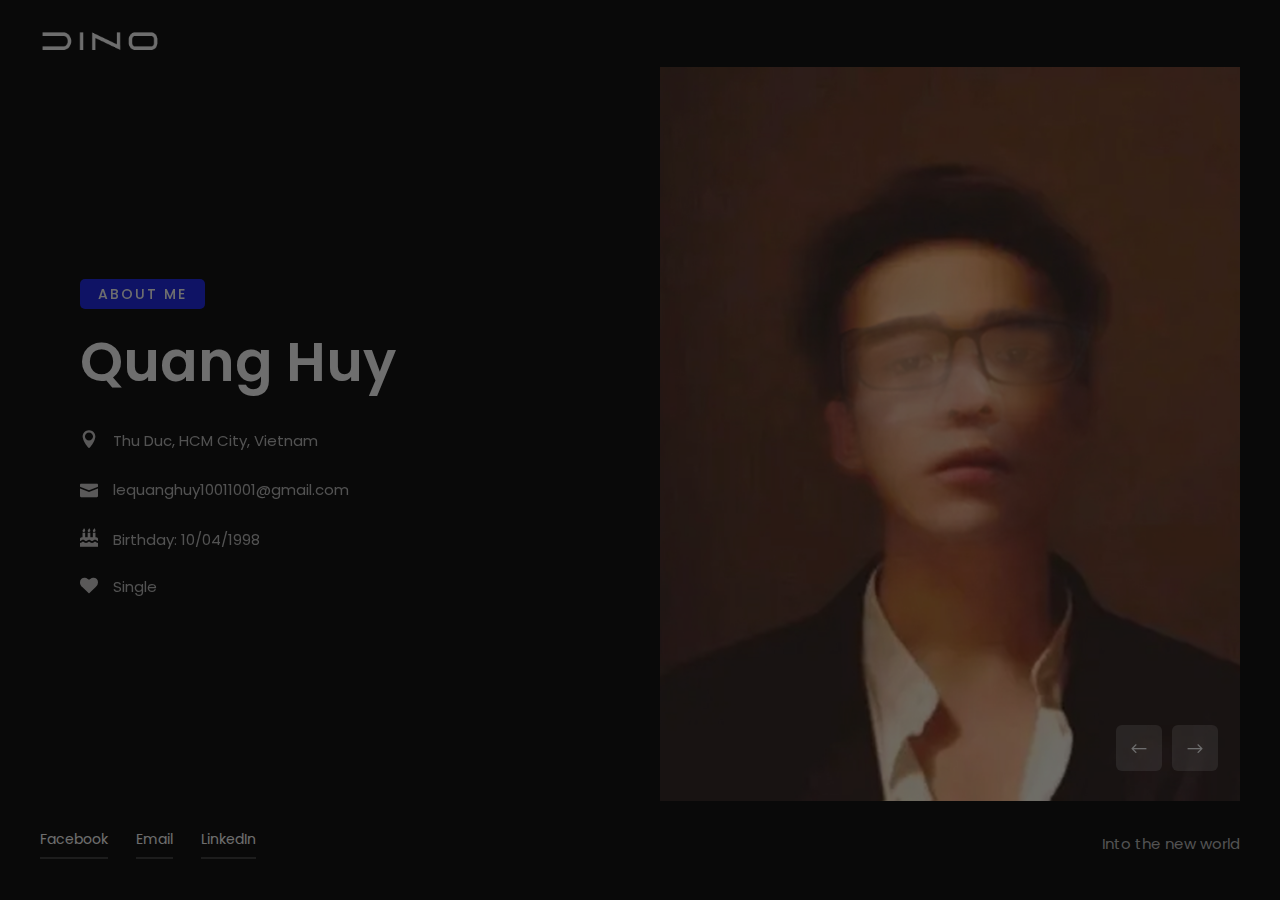
<file: index.html>
<!DOCTYPE html>
<html lang="zxx">

<head>
	<title>Lê Quang Huy</title>
	<meta charset="UTF-8">
	<meta name="description" content="Cassi Photo Studio HTML Template">
	<meta name="keywords" content="photo, html">
	<meta name="viewport" content="width=device-width, initial-scale=1.0">
	<!-- Stylesheets -->
	<link rel="stylesheet" href="css/bootstrap.min.css" />
	<link rel="stylesheet" href="css/font-awesome.min.css" />
	<link rel="stylesheet" href="css/elegant-icons.css" />
	<link rel="stylesheet" href="css/owl.carousel.min.css" />
	<link rel="icon" href="img/iconTitle.ico" sizes="192x192" />
	<!-- Main Stylesheets -->
	<link rel="stylesheet" href="css/style.css" />




</head>

<body>
	<!-- Page Preloder -->
	<div id="preloder">
		<div class="loader"></div>
	</div>

	<!-- Offcanvas Menu Section -->
	<div class="offcanvas-menu-wrapper">
		<div class="menu-header">
			<a href="./index.html" class="site-logo">
				<img width="120px" class="logoDino" src="img/dino.png" alt="">
			</a>

		</div>

		<div class="menu-footer">
			<div class="footer-social">
				<a href="#">Facebook</a>
				<a href="#">Twitter</a>
				<a href="#">Instagram</a>
			</div>
			<div class="copyright">
				<p>Into the new world</p>
			</div>
		</div>
	</div>

	<!-- Header section -->
	<header class="header-section">
		<a href="./index.html" class="site-logo">
			<img width="120" class="logoDino" src="img/dino.png" alt="">
		</a>

	</header>
	<!-- Header section end -->

	<!-- Hero section -->
	<section class="hero-section">
		<div class="hero-slider owl-carousel">
			<div class="hero-item">
				<div class="hero-text">
					<div class="ht-cata radius ">About me</div>
					<h2>Quang Huy</h2>
					<div style="text-align: left;">
						<div style="display: inline-flex;">
							<p><i class="icoInfo icon_pin"></i></p>

							<p style="font-size: 15px;text-align: left;padding-top: 2px;">Thu Duc, HCM City, Vietnam</p>
						</div>
						<br>
						<div style="display: inline-flex;">
							<p><i class="icoInfo icon_mail"></i></p>
							<p style="font-size: 15px;text-align: left;padding-top: 1%;">lequanghuy10011001@gmail.com</p>
						</div>
						<br>
						<div style="display: inline-flex;">
							<p><i class="icoInfo fa fa-birthday-cake"></i></p>
							<p style="font-size: 15px;text-align: left;padding-top: 2%;">Birthday: 10/04/1998</p>
						</div>
						<br>
						<!-- <div style="display: inline-flex;">
							<p><i class="icoInfo icon_phone"></i></p>
							<p style="font-size: 15px;text-align: left;padding-top: 2px;">0987221725</p>
						</div>
						<br> -->
						<div style="display: inline-flex;">
							<p><i class="icoInfo fa fa-heart"></i></p>
							<p style="font-size: 15px;text-align: left;padding-top: 3%;">Single</p>
						</div>
					</div>


					
					<!-- <div class="block2" style="flex-direction: column;">
							<div style="flex-direction: row;">
								<i class="icoInfo icon_pin" style="align-items: flex-start;"></i>
								<h6 style="font-size: 20px;" style="align-items: flex-start;"> Thu Duc, HCM City, Vietnam</h6> 
							</div>
							<p class="icoLeft">
								
								<br> 
								<i class="icoInfo icon_mail"></i> 
								lequanghuy10011001@gmail.com 
								<br> 
								<i class="icoInfo fa fa-birthday-cake"></i> 
								Birthday: 10/04/1998 
								<br> 
								<i class="icoInfo icon_phone"></i> 
								0987 221 725 
								<br> 
								<i class="icoInfo fa fa-heart"></i> Single</p>
						</div>						 -->
					
				</div>
				<div class="hi-bg set-bg radiusIMG a1" data-setbg="img/a1.jpg"></div>
			</div>

			<div class="hero-item">
				<div class="hero-text">
					<div class="ht-cata radius">My jobs</div>
					<h2>Programmer</h2>
					<div class="block2">
						<p>The programmer's job is to write lines of computer code. Create interesting and smart
							applications. It will serve the convenience of human lives.</p>
					</div>
				
				</div>
				<div class="hi-bg set-bg radiusIMG a3" data-setbg="img/a3.jpg"></div>
			</div>
			<div class="hero-item">
				<div class="hero-text">
					<div class="ht-cata radius">Hobby</div>
					<h2>Technology</h2>
					<div class="block2">
						<p>I'm a simple man. I like technology, science, and art. My favorite style is army style cause
							they are strong and cool. I love my country and I hoped my country grows and prosperous.</p>
					</div>
					
				</div>
				<div class="hi-bg set-bg radiusIMG a4" data-setbg="img/a4.jpg"></div>
			</div>
		</div>
	</section>
	<!-- Hero section end -->

	<!-- Footer section -->
	<footer class="footer-section">
		<div class="footer-social">
			<a href="https://www.facebook.com/Robotics.2030" target="_blank">Facebook</a>
			<a href="mailto: lequanghuy10011001@gmail.com" target="_blank">Email</a>
			<a href="noInfo.html">LinkedIn</a>
		</div>
		<div class="copyright">
			<p>Into the new world</p>
		</div>
	</footer>
	<!-- Footer section end -->

	<!--====== Javascripts & Jquery ======-->
	<script src="js/vendor/jquery-3.2.1.min.js"></script>
	<script src="js/bootstrap.min.js"></script>
	<script src="js/owl.carousel.min.js"></script>
	<script src="js/masonry.pkgd.min.js"></script>
	<script src="js/main.js"></script>

</body>

</html>
</file>
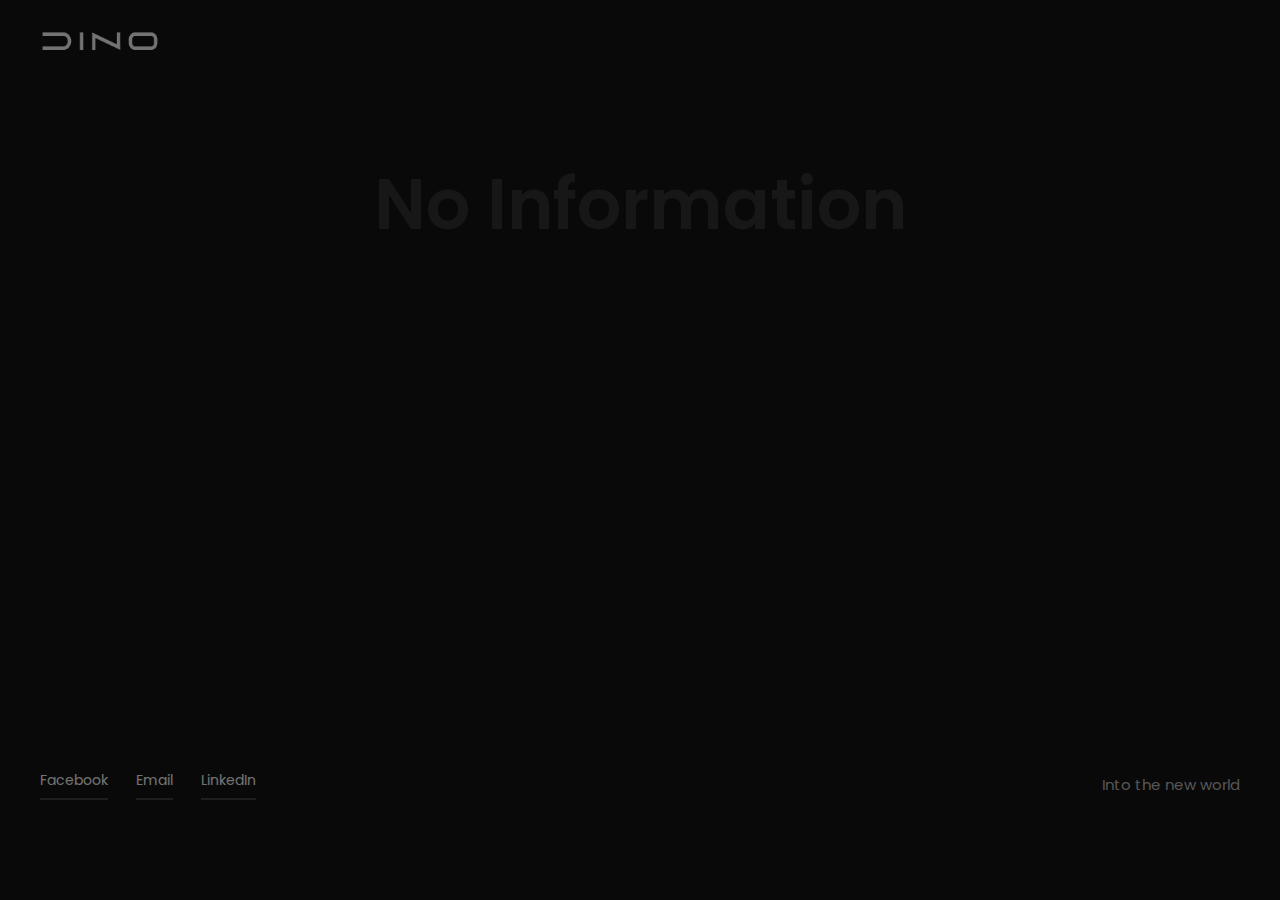
<file: noInfo.html>
<!DOCTYPE html>
<html lang="zxx">
<head>
	<title>Lê Quang Huy | Blank</title>
	<meta charset="UTF-8">
	<meta name="description" content="Cassi Photo Studio HTML Template">
	<meta name="keywords" content="photo, html">
	<meta name="viewport" content="width=device-width, initial-scale=1.0">
	<!-- Stylesheets -->
	<link rel="stylesheet" href="css/bootstrap.min.css"/>
	<link rel="stylesheet" href="css/font-awesome.min.css"/>
	<link rel="stylesheet" href="css/elegant-icons.css"/>
	<link rel="stylesheet" href="css/fresco.css"/>
	<link rel="icon" href="img/iconTitle.ico" sizes="192x192" />


	<!-- Main Stylesheets -->
	<link rel="stylesheet" href="css/style.css"/>

</head>
<body>
	<!-- Page Preloder -->
	<div id="preloder">
		<div class="loader"></div>
	</div>

	<!-- Offcanvas Menu Section -->
	<div class="offcanvas-menu-wrapper">
		<div class="menu-header">
			<a href="./index.html" class="site-logo">
				<img width="120px" class="logoDino" src="img/dino.png" alt="">
			</a>
			<div class="menu-switch" id="menu-canvas-close">
				<i class="icon_close"></i>
			</div>
		</div>
		<ul class="main-menu">
			<li><a href="index.html">Home</a></li>
			<li><a href="gallery.html" class="active">Gallery</a></li>
			<li><a href="blog.html">Blog</a></li>
			<li><a href="about.html">About</a></li>
			<li><a href="contact.html">Contact</a></li>
		</ul>
		<div class="menu-footer">
			<div class="footer-social">
				<a href="https://www.facebook.com/Robotics.1001" target="_blank">Facebook</a>
				<a href="https://www.youtube.com/channel/UCXoX4LNDT14qVeAJ69aXxzQ" target="_blank">YouTube</a>
				<a href="#" target="_blank">LinkedIn</a>
			</div>
			<div class="copyright">
				<p>Into the new world</p>
			</div>
		</div>
	</div>
	<!-- Offcanvas Menu Section end -->
	
	<!-- Header section -->
	<header class="header-section">
		<a href="./index.html" class="site-logo">
			<img width="120px" class="logoDino" src="img/dino.png" alt="">
		</a>
		
		
	</header>
	<!-- Header section end -->

	<!-- Gallery section -->
	<div style="height: 75%;">
		<br><br><br><br>
		<h1 class="noinfo" style="text-align: center;">No Information</h1>
	</div>
	<!-- Gallery section end -->

	<!-- Footer section -->
	<footer class="footer-section">
		<div class="footer-social">
			<a href="https://www.facebook.com/Robotics.2030" target="_blank">Facebook</a>
			<a href="mailto: lequanghuy10011001@gmail.com" target="_blank">Email</a>
			<a href="noInfo.html">LinkedIn</a>
		</div>
		<div class="copyright">
			<p>Into the new world</p>
		</div>
	</footer>
	<!-- Footer section end -->

	<!--====== Javascripts & Jquery ======-->
	<script src="js/vendor/jquery-3.2.1.min.js"></script>
	<script src="js/bootstrap.min.js"></script>
	<script src="js/owl.carousel.min.js"></script>
	<script src="js/masonry.pkgd.min.js"></script>
	<script src="js/fresco.min.js"></script>
	<script src="js/main.js"></script>

	</body>
</html>
</file>
<file: css/elegant-icons.css>
@font-face {
	font-family: 'ElegantIcons';
	src:url('../icon-fonts/ElegantIcons.eot');
	src:url('../icon-fonts/ElegantIcons.eot?#iefix') format('embedded-opentype'),
		url('../icon-fonts/ElegantIcons.woff') format('woff'),
		url('../icon-fonts/ElegantIcons.ttf') format('truetype'),
		url('../icon-fonts/ElegantIcons.svg#ElegantIcons') format('svg');
	font-weight: normal;
	font-style: normal;
}

/* Use the following CSS code if you want to use data attributes for inserting your icons */
[data-icon]:before {
	font-family: 'ElegantIcons';
	content: attr(data-icon);
	speak: none;
	font-weight: normal;
	font-variant: normal;
	text-transform: none;
	line-height: 1;
	-webkit-font-smoothing: antialiased;
	-moz-osx-font-smoothing: grayscale;
}

/* Use the following CSS code if you want to have a class per icon */
/*
Instead of a list of all class selectors,
you can use the generic selector below, but it's slower:
[class*="your-class-prefix"] {
*/
.arrow_up, .arrow_down, .arrow_left, .arrow_right, .arrow_left-up, .arrow_right-up, .arrow_right-down, .arrow_left-down, .arrow-up-down, .arrow_up-down_alt, .arrow_left-right_alt, .arrow_left-right, .arrow_expand_alt2, .arrow_expand_alt, .arrow_condense, .arrow_expand, .arrow_move, .arrow_carrot-up, .arrow_carrot-down, .arrow_carrot-left, .arrow_carrot-right, .arrow_carrot-2up, .arrow_carrot-2down, .arrow_carrot-2left, .arrow_carrot-2right, .arrow_carrot-up_alt2, .arrow_carrot-down_alt2, .arrow_carrot-left_alt2, .arrow_carrot-right_alt2, .arrow_carrot-2up_alt2, .arrow_carrot-2down_alt2, .arrow_carrot-2left_alt2, .arrow_carrot-2right_alt2, .arrow_triangle-up, .arrow_triangle-down, .arrow_triangle-left, .arrow_triangle-right, .arrow_triangle-up_alt2, .arrow_triangle-down_alt2, .arrow_triangle-left_alt2, .arrow_triangle-right_alt2, .arrow_back, .icon_minus-06, .icon_plus, .icon_close, .icon_check, .icon_minus_alt2, .icon_plus_alt2, .icon_close_alt2, .icon_check_alt2, .icon_zoom-out_alt, .icon_zoom-in_alt, .icon_search, .icon_box-empty, .icon_box-selected, .icon_minus-box, .icon_plus-box, .icon_box-checked, .icon_circle-empty, .icon_circle-slelected, .icon_stop_alt2, .icon_stop, .icon_pause_alt2, .icon_pause, .icon_menu, .icon_menu-square_alt2, .icon_menu-circle_alt2, .icon_ul, .icon_ol, .icon_adjust-horiz, .icon_adjust-vert, .icon_document_alt, .icon_documents_alt, .icon_pencil, .icon_pencil-edit_alt, .icon_pencil-edit, .icon_folder-alt, .icon_folder-open_alt, .icon_folder-add_alt, .icon_info_alt, .icon_error-oct_alt, .icon_error-circle_alt, .icon_error-triangle_alt, .icon_question_alt2, .icon_question, .icon_comment_alt, .icon_chat_alt, .icon_vol-mute_alt, .icon_volume-low_alt, .icon_volume-high_alt, .icon_quotations, .icon_quotations_alt2, .icon_clock_alt, .icon_lock_alt, .icon_lock-open_alt, .icon_key_alt, .icon_cloud_alt, .icon_cloud-upload_alt, .icon_cloud-download_alt, .icon_image, .icon_images, .icon_lightbulb_alt, .icon_gift_alt, .icon_house_alt, .icon_genius, .icon_mobile, .icon_tablet, .icon_laptop, .icon_desktop, .icon_camera_alt, .icon_mail_alt, .icon_cone_alt, .icon_ribbon_alt, .icon_bag_alt, .icon_creditcard, .icon_cart_alt, .icon_paperclip, .icon_tag_alt, .icon_tags_alt, .icon_trash_alt, .icon_cursor_alt, .icon_mic_alt, .icon_compass_alt, .icon_pin_alt, .icon_pushpin_alt, .icon_map_alt, .icon_drawer_alt, .icon_toolbox_alt, .icon_book_alt, .icon_calendar, .icon_film, .icon_table, .icon_contacts_alt, .icon_headphones, .icon_lifesaver, .icon_piechart, .icon_refresh, .icon_link_alt, .icon_link, .icon_loading, .icon_blocked, .icon_archive_alt, .icon_heart_alt, .icon_star_alt, .icon_star-half_alt, .icon_star, .icon_star-half, .icon_tools, .icon_tool, .icon_cog, .icon_cogs, .arrow_up_alt, .arrow_down_alt, .arrow_left_alt, .arrow_right_alt, .arrow_left-up_alt, .arrow_right-up_alt, .arrow_right-down_alt, .arrow_left-down_alt, .arrow_condense_alt, .arrow_expand_alt3, .arrow_carrot_up_alt, .arrow_carrot-down_alt, .arrow_carrot-left_alt, .arrow_carrot-right_alt, .arrow_carrot-2up_alt, .arrow_carrot-2dwnn_alt, .arrow_carrot-2left_alt, .arrow_carrot-2right_alt, .arrow_triangle-up_alt, .arrow_triangle-down_alt, .arrow_triangle-left_alt, .arrow_triangle-right_alt, .icon_minus_alt, .icon_plus_alt, .icon_close_alt, .icon_check_alt, .icon_zoom-out, .icon_zoom-in, .icon_stop_alt, .icon_menu-square_alt, .icon_menu-circle_alt, .icon_document, .icon_documents, .icon_pencil_alt, .icon_folder, .icon_folder-open, .icon_folder-add, .icon_folder_upload, .icon_folder_download, .icon_info, .icon_error-circle, .icon_error-oct, .icon_error-triangle, .icon_question_alt, .icon_comment, .icon_chat, .icon_vol-mute, .icon_volume-low, .icon_volume-high, .icon_quotations_alt, .icon_clock, .icon_lock, .icon_lock-open, .icon_key, .icon_cloud, .icon_cloud-upload, .icon_cloud-download, .icon_lightbulb, .icon_gift, .icon_house, .icon_camera, .icon_mail, .icon_cone, .icon_ribbon, .icon_bag, .icon_cart, .icon_tag, .icon_tags, .icon_trash, .icon_cursor, .icon_mic, .icon_compass, .icon_pin, .icon_pushpin, .icon_map, .icon_drawer, .icon_toolbox, .icon_book, .icon_contacts, .icon_archive, .icon_heart, .icon_profile, .icon_group, .icon_grid-2x2, .icon_grid-3x3, .icon_music, .icon_pause_alt, .icon_phone, .icon_upload, .icon_download, .social_facebook, .social_twitter, .social_pinterest, .social_googleplus, .social_tumblr, .social_tumbleupon, .social_wordpress, .social_instagram, .social_dribbble, .social_vimeo, .social_linkedin, .social_rss, .social_deviantart, .social_share, .social_myspace, .social_skype, .social_youtube, .social_picassa, .social_googledrive, .social_flickr, .social_blogger, .social_spotify, .social_delicious, .social_facebook_circle, .social_twitter_circle, .social_pinterest_circle, .social_googleplus_circle, .social_tumblr_circle, .social_stumbleupon_circle, .social_wordpress_circle, .social_instagram_circle, .social_dribbble_circle, .social_vimeo_circle, .social_linkedin_circle, .social_rss_circle, .social_deviantart_circle, .social_share_circle, .social_myspace_circle, .social_skype_circle, .social_youtube_circle, .social_picassa_circle, .social_googledrive_alt2, .social_flickr_circle, .social_blogger_circle, .social_spotify_circle, .social_delicious_circle, .social_facebook_square, .social_twitter_square, .social_pinterest_square, .social_googleplus_square, .social_tumblr_square, .social_stumbleupon_square, .social_wordpress_square, .social_instagram_square, .social_dribbble_square, .social_vimeo_square, .social_linkedin_square, .social_rss_square, .social_deviantart_square, .social_share_square, .social_myspace_square, .social_skype_square, .social_youtube_square, .social_picassa_square, .social_googledrive_square, .social_flickr_square, .social_blogger_square, .social_spotify_square, .social_delicious_square, .icon_printer, .icon_calulator, .icon_building, .icon_floppy, .icon_drive, .icon_search-2, .icon_id, .icon_id-2, .icon_puzzle, .icon_like, .icon_dislike, .icon_mug, .icon_currency, .icon_wallet, .icon_pens, .icon_easel, .icon_flowchart, .icon_datareport, .icon_briefcase, .icon_shield, .icon_percent, .icon_globe, .icon_globe-2, .icon_target, .icon_hourglass, .icon_balance, .icon_rook, .icon_printer-alt, .icon_calculator_alt, .icon_building_alt, .icon_floppy_alt, .icon_drive_alt, .icon_search_alt, .icon_id_alt, .icon_id-2_alt, .icon_puzzle_alt, .icon_like_alt, .icon_dislike_alt, .icon_mug_alt, .icon_currency_alt, .icon_wallet_alt, .icon_pens_alt, .icon_easel_alt, .icon_flowchart_alt, .icon_datareport_alt, .icon_briefcase_alt, .icon_shield_alt, .icon_percent_alt, .icon_globe_alt, .icon_clipboard {
	font-family: 'ElegantIcons';
	speak: none;
	font-style: normal;
	font-weight: normal;
	font-variant: normal;
	text-transform: none;
	line-height: 1;
	-webkit-font-smoothing: antialiased;
}
.arrow_up:before {
	content: "\21";
}
.arrow_down:before {
	content: "\22";
}
.arrow_left:before {
	content: "\23";
}
.arrow_right:before {
	content: "\24";
}
.arrow_left-up:before {
	content: "\25";
}
.arrow_right-up:before {
	content: "\26";
}
.arrow_right-down:before {
	content: "\27";
}
.arrow_left-down:before {
	content: "\28";
}
.arrow-up-down:before {
	content: "\29";
}
.arrow_up-down_alt:before {
	content: "\2a";
}
.arrow_left-right_alt:before {
	content: "\2b";
}
.arrow_left-right:before {
	content: "\2c";
}
.arrow_expand_alt2:before {
	content: "\2d";
}
.arrow_expand_alt:before {
	content: "\2e";
}
.arrow_condense:before {
	content: "\2f";
}
.arrow_expand:before {
	content: "\30";
}
.arrow_move:before {
	content: "\31";
}
.arrow_carrot-up:before {
	content: "\32";
}
.arrow_carrot-down:before {
	content: "\33";
}
.arrow_carrot-left:before {
	content: "\34";
}
.arrow_carrot-right:before {
	content: "\35";
}
.arrow_carrot-2up:before {
	content: "\36";
}
.arrow_carrot-2down:before {
	content: "\37";
}
.arrow_carrot-2left:before {
	content: "\38";
}
.arrow_carrot-2right:before {
	content: "\39";
}
.arrow_carrot-up_alt2:before {
	content: "\3a";
}
.arrow_carrot-down_alt2:before {
	content: "\3b";
}
.arrow_carrot-left_alt2:before {
	content: "\3c";
}
.arrow_carrot-right_alt2:before {
	content: "\3d";
}
.arrow_carrot-2up_alt2:before {
	content: "\3e";
}
.arrow_carrot-2down_alt2:before {
	content: "\3f";
}
.arrow_carrot-2left_alt2:before {
	content: "\40";
}
.arrow_carrot-2right_alt2:before {
	content: "\41";
}
.arrow_triangle-up:before {
	content: "\42";
}
.arrow_triangle-down:before {
	content: "\43";
}
.arrow_triangle-left:before {
	content: "\44";
}
.arrow_triangle-right:before {
	content: "\45";
}
.arrow_triangle-up_alt2:before {
	content: "\46";
}
.arrow_triangle-down_alt2:before {
	content: "\47";
}
.arrow_triangle-left_alt2:before {
	content: "\48";
}
.arrow_triangle-right_alt2:before {
	content: "\49";
}
.arrow_back:before {
	content: "\4a";
}
.icon_minus-06:before {
	content: "\4b";
}
.icon_plus:before {
	content: "\4c";
}
.icon_close:before {
	content: "\4d";
}
.icon_check:before {
	content: "\4e";
}
.icon_minus_alt2:before {
	content: "\4f";
}
.icon_plus_alt2:before {
	content: "\50";
}
.icon_close_alt2:before {
	content: "\51";
}
.icon_check_alt2:before {
	content: "\52";
}
.icon_zoom-out_alt:before {
	content: "\53";
}
.icon_zoom-in_alt:before {
	content: "\54";
}
.icon_search:before {
	content: "\55";
}
.icon_box-empty:before {
	content: "\56";
}
.icon_box-selected:before {
	content: "\57";
}
.icon_minus-box:before {
	content: "\58";
}
.icon_plus-box:before {
	content: "\59";
}
.icon_box-checked:before {
	content: "\5a";
}
.icon_circle-empty:before {
	content: "\5b";
}
.icon_circle-slelected:before {
	content: "\5c";
}
.icon_stop_alt2:before {
	content: "\5d";
}
.icon_stop:before {
	content: "\5e";
}
.icon_pause_alt2:before {
	content: "\5f";
}
.icon_pause:before {
	content: "\60";
}
.icon_menu:before {
	content: "\61";
}
.icon_menu-square_alt2:before {
	content: "\62";
}
.icon_menu-circle_alt2:before {
	content: "\63";
}
.icon_ul:before {
	content: "\64";
}
.icon_ol:before {
	content: "\65";
}
.icon_adjust-horiz:before {
	content: "\66";
}
.icon_adjust-vert:before {
	content: "\67";
}
.icon_document_alt:before {
	content: "\68";
}
.icon_documents_alt:before {
	content: "\69";
}
.icon_pencil:before {
	content: "\6a";
}
.icon_pencil-edit_alt:before {
	content: "\6b";
}
.icon_pencil-edit:before {
	content: "\6c";
}
.icon_folder-alt:before {
	content: "\6d";
}
.icon_folder-open_alt:before {
	content: "\6e";
}
.icon_folder-add_alt:before {
	content: "\6f";
}
.icon_info_alt:before {
	content: "\70";
}
.icon_error-oct_alt:before {
	content: "\71";
}
.icon_error-circle_alt:before {
	content: "\72";
}
.icon_error-triangle_alt:before {
	content: "\73";
}
.icon_question_alt2:before {
	content: "\74";
}
.icon_question:before {
	content: "\75";
}
.icon_comment_alt:before {
	content: "\76";
}
.icon_chat_alt:before {
	content: "\77";
}
.icon_vol-mute_alt:before {
	content: "\78";
}
.icon_volume-low_alt:before {
	content: "\79";
}
.icon_volume-high_alt:before {
	content: "\7a";
}
.icon_quotations:before {
	content: "\7b";
}
.icon_quotations_alt2:before {
	content: "\7c";
}
.icon_clock_alt:before {
	content: "\7d";
}
.icon_lock_alt:before {
	content: "\7e";
}
.icon_lock-open_alt:before {
	content: "\e000";
}
.icon_key_alt:before {
	content: "\e001";
}
.icon_cloud_alt:before {
	content: "\e002";
}
.icon_cloud-upload_alt:before {
	content: "\e003";
}
.icon_cloud-download_alt:before {
	content: "\e004";
}
.icon_image:before {
	content: "\e005";
}
.icon_images:before {
	content: "\e006";
}
.icon_lightbulb_alt:before {
	content: "\e007";
}
.icon_gift_alt:before {
	content: "\e008";
}
.icon_house_alt:before {
	content: "\e009";
}
.icon_genius:before {
	content: "\e00a";
}
.icon_mobile:before {
	content: "\e00b";
}
.icon_tablet:before {
	content: "\e00c";
}
.icon_laptop:before {
	content: "\e00d";
}
.icon_desktop:before {
	content: "\e00e";
}
.icon_camera_alt:before {
	content: "\e00f";
}
.icon_mail_alt:before {
	content: "\e010";
}
.icon_cone_alt:before {
	content: "\e011";
}
.icon_ribbon_alt:before {
	content: "\e012";
}
.icon_bag_alt:before {
	content: "\e013";
}
.icon_creditcard:before {
	content: "\e014";
}
.icon_cart_alt:before {
	content: "\e015";
}
.icon_paperclip:before {
	content: "\e016";
}
.icon_tag_alt:before {
	content: "\e017";
}
.icon_tags_alt:before {
	content: "\e018";
}
.icon_trash_alt:before {
	content: "\e019";
}
.icon_cursor_alt:before {
	content: "\e01a";
}
.icon_mic_alt:before {
	content: "\e01b";
}
.icon_compass_alt:before {
	content: "\e01c";
}
.icon_pin_alt:before {
	content: "\e01d";
}
.icon_pushpin_alt:before {
	content: "\e01e";
}
.icon_map_alt:before {
	content: "\e01f";
}
.icon_drawer_alt:before {
	content: "\e020";
}
.icon_toolbox_alt:before {
	content: "\e021";
}
.icon_book_alt:before {
	content: "\e022";
}
.icon_calendar:before {
	content: "\e023";
}
.icon_film:before {
	content: "\e024";
}
.icon_table:before {
	content: "\e025";
}
.icon_contacts_alt:before {
	content: "\e026";
}
.icon_headphones:before {
	content: "\e027";
}
.icon_lifesaver:before {
	content: "\e028";
}
.icon_piechart:before {
	content: "\e029";
}
.icon_refresh:before {
	content: "\e02a";
}
.icon_link_alt:before {
	content: "\e02b";
}
.icon_link:before {
	content: "\e02c";
}
.icon_loading:before {
	content: "\e02d";
}
.icon_blocked:before {
	content: "\e02e";
}
.icon_archive_alt:before {
	content: "\e02f";
}
.icon_heart_alt:before {
	content: "\e030";
}
.icon_star_alt:before {
	content: "\e031";
}
.icon_star-half_alt:before {
	content: "\e032";
}
.icon_star:before {
	content: "\e033";
}
.icon_star-half:before {
	content: "\e034";
}
.icon_tools:before {
	content: "\e035";
}
.icon_tool:before {
	content: "\e036";
}
.icon_cog:before {
	content: "\e037";
}
.icon_cogs:before {
	content: "\e038";
}
.arrow_up_alt:before {
	content: "\e039";
}
.arrow_down_alt:before {
	content: "\e03a";
}
.arrow_left_alt:before {
	content: "\e03b";
}
.arrow_right_alt:before {
	content: "\e03c";
}
.arrow_left-up_alt:before {
	content: "\e03d";
}
.arrow_right-up_alt:before {
	content: "\e03e";
}
.arrow_right-down_alt:before {
	content: "\e03f";
}
.arrow_left-down_alt:before {
	content: "\e040";
}
.arrow_condense_alt:before {
	content: "\e041";
}
.arrow_expand_alt3:before {
	content: "\e042";
}
.arrow_carrot_up_alt:before {
	content: "\e043";
}
.arrow_carrot-down_alt:before {
	content: "\e044";
}
.arrow_carrot-left_alt:before {
	content: "\e045";
}
.arrow_carrot-right_alt:before {
	content: "\e046";
}
.arrow_carrot-2up_alt:before {
	content: "\e047";
}
.arrow_carrot-2dwnn_alt:before {
	content: "\e048";
}
.arrow_carrot-2left_alt:before {
	content: "\e049";
}
.arrow_carrot-2right_alt:before {
	content: "\e04a";
}
.arrow_triangle-up_alt:before {
	content: "\e04b";
}
.arrow_triangle-down_alt:before {
	content: "\e04c";
}
.arrow_triangle-left_alt:before {
	content: "\e04d";
}
.arrow_triangle-right_alt:before {
	content: "\e04e";
}
.icon_minus_alt:before {
	content: "\e04f";
}
.icon_plus_alt:before {
	content: "\e050";
}
.icon_close_alt:before {
	content: "\e051";
}
.icon_check_alt:before {
	content: "\e052";
}
.icon_zoom-out:before {
	content: "\e053";
}
.icon_zoom-in:before {
	content: "\e054";
}
.icon_stop_alt:before {
	content: "\e055";
}
.icon_menu-square_alt:before {
	content: "\e056";
}
.icon_menu-circle_alt:before {
	content: "\e057";
}
.icon_document:before {
	content: "\e058";
}
.icon_documents:before {
	content: "\e059";
}
.icon_pencil_alt:before {
	content: "\e05a";
}
.icon_folder:before {
	content: "\e05b";
}
.icon_folder-open:before {
	content: "\e05c";
}
.icon_folder-add:before {
	content: "\e05d";
}
.icon_folder_upload:before {
	content: "\e05e";
}
.icon_folder_download:before {
	content: "\e05f";
}
.icon_info:before {
	content: "\e060";
}
.icon_error-circle:before {
	content: "\e061";
}
.icon_error-oct:before {
	content: "\e062";
}
.icon_error-triangle:before {
	content: "\e063";
}
.icon_question_alt:before {
	content: "\e064";
}
.icon_comment:before {
	content: "\e065";
}
.icon_chat:before {
	content: "\e066";
}
.icon_vol-mute:before {
	content: "\e067";
}
.icon_volume-low:before {
	content: "\e068";
}
.icon_volume-high:before {
	content: "\e069";
}
.icon_quotations_alt:before {
	content: "\e06a";
}
.icon_clock:before {
	content: "\e06b";
}
.icon_lock:before {
	content: "\e06c";
}
.icon_lock-open:before {
	content: "\e06d";
}
.icon_key:before {
	content: "\e06e";
}
.icon_cloud:before {
	content: "\e06f";
}
.icon_cloud-upload:before {
	content: "\e070";
}
.icon_cloud-download:before {
	content: "\e071";
}
.icon_lightbulb:before {
	content: "\e072";
}
.icon_gift:before {
	content: "\e073";
}
.icon_house:before {
	content: "\e074";
}
.icon_camera:before {
	content: "\e075";
}
.icon_mail:before {
	content: "\e076";
}
.icon_cone:before {
	content: "\e077";
}
.icon_ribbon:before {
	content: "\e078";
}
.icon_bag:before {
	content: "\e079";
}
.icon_cart:before {
	content: "\e07a";
}
.icon_tag:before {
	content: "\e07b";
}
.icon_tags:before {
	content: "\e07c";
}
.icon_trash:before {
	content: "\e07d";
}
.icon_cursor:before {
	content: "\e07e";
}
.icon_mic:before {
	content: "\e07f";
}
.icon_compass:before {
	content: "\e080";
}
.icon_pin:before {
	content: "\e081";
}
.icon_pushpin:before {
	content: "\e082";
}
.icon_map:before {
	content: "\e083";
}
.icon_drawer:before {
	content: "\e084";
}
.icon_toolbox:before {
	content: "\e085";
}
.icon_book:before {
	content: "\e086";
}
.icon_contacts:before {
	content: "\e087";
}
.icon_archive:before {
	content: "\e088";
}
.icon_heart:before {
	content: "\e089";
}
.icon_profile:before {
	content: "\e08a";
}
.icon_group:before {
	content: "\e08b";
}
.icon_grid-2x2:before {
	content: "\e08c";
}
.icon_grid-3x3:before {
	content: "\e08d";
}
.icon_music:before {
	content: "\e08e";
}
.icon_pause_alt:before {
	content: "\e08f";
}
.icon_phone:before {
	content: "\e090";
}
.icon_upload:before {
	content: "\e091";
}
.icon_download:before {
	content: "\e092";
}
.social_facebook:before {
	content: "\e093";
}
.social_twitter:before {
	content: "\e094";
}
.social_pinterest:before {
	content: "\e095";
}
.social_googleplus:before {
	content: "\e096";
}
.social_tumblr:before {
	content: "\e097";
}
.social_tumbleupon:before {
	content: "\e098";
}
.social_wordpress:before {
	content: "\e099";
}
.social_instagram:before {
	content: "\e09a";
}
.social_dribbble:before {
	content: "\e09b";
}
.social_vimeo:before {
	content: "\e09c";
}
.social_linkedin:before {
	content: "\e09d";
}
.social_rss:before {
	content: "\e09e";
}
.social_deviantart:before {
	content: "\e09f";
}
.social_share:before {
	content: "\e0a0";
}
.social_myspace:before {
	content: "\e0a1";
}
.social_skype:before {
	content: "\e0a2";
}
.social_youtube:before {
	content: "\e0a3";
}
.social_picassa:before {
	content: "\e0a4";
}
.social_googledrive:before {
	content: "\e0a5";
}
.social_flickr:before {
	content: "\e0a6";
}
.social_blogger:before {
	content: "\e0a7";
}
.social_spotify:before {
	content: "\e0a8";
}
.social_delicious:before {
	content: "\e0a9";
}
.social_facebook_circle:before {
	content: "\e0aa";
}
.social_twitter_circle:before {
	content: "\e0ab";
}
.social_pinterest_circle:before {
	content: "\e0ac";
}
.social_googleplus_circle:before {
	content: "\e0ad";
}
.social_tumblr_circle:before {
	content: "\e0ae";
}
.social_stumbleupon_circle:before {
	content: "\e0af";
}
.social_wordpress_circle:before {
	content: "\e0b0";
}
.social_instagram_circle:before {
	content: "\e0b1";
}
.social_dribbble_circle:before {
	content: "\e0b2";
}
.social_vimeo_circle:before {
	content: "\e0b3";
}
.social_linkedin_circle:before {
	content: "\e0b4";
}
.social_rss_circle:before {
	content: "\e0b5";
}
.social_deviantart_circle:before {
	content: "\e0b6";
}
.social_share_circle:before {
	content: "\e0b7";
}
.social_myspace_circle:before {
	content: "\e0b8";
}
.social_skype_circle:before {
	content: "\e0b9";
}
.social_youtube_circle:before {
	content: "\e0ba";
}
.social_picassa_circle:before {
	content: "\e0bb";
}
.social_googledrive_alt2:before {
	content: "\e0bc";
}
.social_flickr_circle:before {
	content: "\e0bd";
}
.social_blogger_circle:before {
	content: "\e0be";
}
.social_spotify_circle:before {
	content: "\e0bf";
}
.social_delicious_circle:before {
	content: "\e0c0";
}
.social_facebook_square:before {
	content: "\e0c1";
}
.social_twitter_square:before {
	content: "\e0c2";
}
.social_pinterest_square:before {
	content: "\e0c3";
}
.social_googleplus_square:before {
	content: "\e0c4";
}
.social_tumblr_square:before {
	content: "\e0c5";
}
.social_stumbleupon_square:before {
	content: "\e0c6";
}
.social_wordpress_square:before {
	content: "\e0c7";
}
.social_instagram_square:before {
	content: "\e0c8";
}
.social_dribbble_square:before {
	content: "\e0c9";
}
.social_vimeo_square:before {
	content: "\e0ca";
}
.social_linkedin_square:before {
	content: "\e0cb";
}
.social_rss_square:before {
	content: "\e0cc";
}
.social_deviantart_square:before {
	content: "\e0cd";
}
.social_share_square:before {
	content: "\e0ce";
}
.social_myspace_square:before {
	content: "\e0cf";
}
.social_skype_square:before {
	content: "\e0d0";
}
.social_youtube_square:before {
	content: "\e0d1";
}
.social_picassa_square:before {
	content: "\e0d2";
}
.social_googledrive_square:before {
	content: "\e0d3";
}
.social_flickr_square:before {
	content: "\e0d4";
}
.social_blogger_square:before {
	content: "\e0d5";
}
.social_spotify_square:before {
	content: "\e0d6";
}
.social_delicious_square:before {
	content: "\e0d7";
}
.icon_printer:before {
	content: "\e103";
}
.icon_calulator:before {
	content: "\e0ee";
}
.icon_building:before {
	content: "\e0ef";
}
.icon_floppy:before {
	content: "\e0e8";
}
.icon_drive:before {
	content: "\e0ea";
}
.icon_search-2:before {
	content: "\e101";
}
.icon_id:before {
	content: "\e107";
}
.icon_id-2:before {
	content: "\e108";
}
.icon_puzzle:before {
	content: "\e102";
}
.icon_like:before {
	content: "\e106";
}
.icon_dislike:before {
	content: "\e0eb";
}
.icon_mug:before {
	content: "\e105";
}
.icon_currency:before {
	content: "\e0ed";
}
.icon_wallet:before {
	content: "\e100";
}
.icon_pens:before {
	content: "\e104";
}
.icon_easel:before {
	content: "\e0e9";
}
.icon_flowchart:before {
	content: "\e109";
}
.icon_datareport:before {
	content: "\e0ec";
}
.icon_briefcase:before {
	content: "\e0fe";
}
.icon_shield:before {
	content: "\e0f6";
}
.icon_percent:before {
	content: "\e0fb";
}
.icon_globe:before {
	content: "\e0e2";
}
.icon_globe-2:before {
	content: "\e0e3";
}
.icon_target:before {
	content: "\e0f5";
}
.icon_hourglass:before {
	content: "\e0e1";
}
.icon_balance:before {
	content: "\e0ff";
}
.icon_rook:before {
	content: "\e0f8";
}
.icon_printer-alt:before {
	content: "\e0fa";
}
.icon_calculator_alt:before {
	content: "\e0e7";
}
.icon_building_alt:before {
	content: "\e0fd";
}
.icon_floppy_alt:before {
	content: "\e0e4";
}
.icon_drive_alt:before {
	content: "\e0e5";
}
.icon_search_alt:before {
	content: "\e0f7";
}
.icon_id_alt:before {
	content: "\e0e0";
}
.icon_id-2_alt:before {
	content: "\e0fc";
}
.icon_puzzle_alt:before {
	content: "\e0f9";
}
.icon_like_alt:before {
	content: "\e0dd";
}
.icon_dislike_alt:before {
	content: "\e0f1";
}
.icon_mug_alt:before {
	content: "\e0dc";
}
.icon_currency_alt:before {
	content: "\e0f3";
}
.icon_wallet_alt:before {
	content: "\e0d8";
}
.icon_pens_alt:before {
	content: "\e0db";
}
.icon_easel_alt:before {
	content: "\e0f0";
}
.icon_flowchart_alt:before {
	content: "\e0df";
}
.icon_datareport_alt:before {
	content: "\e0f2";
}
.icon_briefcase_alt:before {
	content: "\e0f4";
}
.icon_shield_alt:before {
	content: "\e0d9";
}
.icon_percent_alt:before {
	content: "\e0da";
}
.icon_globe_alt:before {
	content: "\e0de";
}
.icon_clipboard:before {
	content: "\e0e6";
}


	.glyph {
		float: left;
		text-align: center;
		padding: .75em;
		margin: .4em 1.5em .75em 0;
		width: 6em;
text-shadow: none;
	}
        .glyph_big {
        font-size: 128px;
        color: #59c5dc;
        float: left;
        margin-right: 20px;
        }

        .glyph div { padding-bottom: 10px;}

	.glyph input {
		font-family: consolas, monospace;
		font-size: 12px;
		width: 100%;
		text-align: center;
		border: 0;
		box-shadow: 0 0 0 1px #ccc;
		padding: .2em;
                -moz-border-radius: 5px;
                -webkit-border-radius: 5px;
	}
	.centered {
		margin-left: auto;
		margin-right: auto;
	}
	.glyph .fs1 {
		font-size: 2em;
	}
</file>
<file: css/style.css>
/* =================================
------------------------------------
  Cassi | Photo Studio HTML Template
  Version: 1.0
 ------------------------------------
 ====================================*/

/*----------------------------------------*/

/* Template default CSS
/*----------------------------------------*/

@import url("https://fonts.googleapis.com/css?family=Poppins:300,300i,400,400i,500,500i,600,600i,700,700i&display=swap");
@import url("https://fonts.googleapis.com/css?family=Roboto:400,400i,700&display=swap");
html, body {
	height: 100%;
	font-family: "Poppins", sans-serif;
	-webkit-font-smoothing: antialiased;
	background: #151515;
}
h1, h2, h3, h4, h5, h6 {
	margin: 0;
	color: #333333;
	font-weight: 600;
}
h1 {
	font-size: 70px;
}
h2 {
	font-size: 36px;
}
h3 {
	font-size: 30px;
}
h4 {
	font-size: 24px;
}
h5 {
	font-size: 18px;
}
h6 {
	font-size: 16px;
}
p {
	font-size: 15px;
	color: #bfbfbf;
	line-height: 1.8;
}
img {
	max-width: 100%;
}
input:focus, select:focus, button:focus, textarea:focus {
	outline: none;
}
a:hover, a:focus {
	text-decoration: none;
	outline: none;
}
ul, ol {
	padding: 0;
	margin: 0;
}
@media (min-width: 1200px) {	
	.container {
		max-width: 1200px;
	}	
}
/*---------------------
   Helper CSS
 -----------------------*/

.section-title {
	text-align: center;
	margin-bottom: 55px;
}
.section-title img {
	margin-bottom: 15px;
}
.section-title h2 {
	font-weight: 400;
	font-size: 38px;
	text-transform: uppercase;
}
.section-title p {
	padding-top: 15px;
	margin-bottom: 0;
}
.set-bg {
	background-repeat: no-repeat;
	background-size: cover;
	background-position: top center;
}
.spad {
	padding-top: 110px;
	padding-bottom: 105px;
}
.text-white h1, .text-white h2, .text-white h3, .text-white h4, .text-white h5, .text-white h6, .text-white p, .text-white span, .text-white li, .text-white a {
	color: #fff;
}
/*---------------------
  Commom elements
-----------------------*/

.site-btn {
	display: inline-block;
	font-size: 16px;
	padding: 17px 25px;
	min-width: 170px;
	color: #fff;
	background: #242deb;
	line-height: 1;
	letter-spacing: 1px;
	text-transform: uppercase;
	text-align: center;
	font-weight: 500;
	border: none;
	border-radius: 2px;
}
.site-btn i {
	font-size: 24px;
	position: relative;
	top: 5px;
	margin-left: 4px;
}
.site-btn:hover {
	color: #fff;
}
/* Preloder */

#preloder {
	position: fixed;
	width: 100%;
	height: 100%;
	top: 0;
	left: 0;
	z-index: 999999;
	background: #000;
}
.loader {
	width: 40px;
	height: 40px;
	position: absolute;
	top: 50%;
	left: 50%;
	margin-top: -13px;
	margin-left: -13px;
	border-radius: 60px;
	animation: loader 0.8s linear infinite;
	-webkit-animation: loader 0.8s linear infinite;
}
@keyframes loader {
	0% {
		-webkit-transform: rotate(0deg);
		transform: rotate(0deg);
		border: 4px solid #f44336;
		border-left-color: transparent;
	}
	50% {
		-webkit-transform: rotate(180deg);
		transform: rotate(180deg);
		border: 4px solid #673ab7;
		border-left-color: transparent;
	}
	100% {
		-webkit-transform: rotate(360deg);
		transform: rotate(360deg);
		border: 4px solid #f44336;
		border-left-color: transparent;
	}
}
@-webkit-keyframes loader {
	0% {
		-webkit-transform: rotate(0deg);
		border: 4px solid #f44336;
		border-left-color: transparent;
	}
	50% {
		-webkit-transform: rotate(180deg);
		border: 4px solid #673ab7;
		border-left-color: transparent;
	}
	100% {
		-webkit-transform: rotate(360deg);
		border: 4px solid #f44336;
		border-left-color: transparent;
	}
}
.offcanvas-menu-wrapper {
	display: none;
	position: fixed;
	width: 100%;
	height: 100%;
	left: 0;
	top: 0;
	background: #151515;
	z-index: 9999;
	align-items: center;
	justify-content: center;
}
.offcanvas-menu-wrapper .menu-switch {
	position: relative;
	top: 50px;
	opacity: 0;
	filter: alpha(opacity=0);
}
.menu-header {
	position: absolute;
	width: 100%;
	top: 0;
	left: 0;
	padding: 24px 35px 14px 40px;
}
.main-menu {
	list-style: none;
	display: inline-block;
	text-align: center;
}
.main-menu li {
	display: block;
	margin-bottom: 15px;
	position: relative;
	top: 50px;
	opacity: 0;
	filter: alpha(opacity=0);
}
.main-menu li:nth-child(5) {
	-webkit-transition: all 0.5s ease 0s;
	-moz-transition: all 0.5s ease 0s;
	-o-transition: all 0.5s ease 0s;
	transition: all 0.5s ease 0s;
}
.main-menu li:nth-child(4) {
	-webkit-transition: all 0.5s ease 0.2s;
	-moz-transition: all 0.5s ease 0.2s;
	-o-transition: all 0.5s ease 0.2s;
	transition: all 0.5s ease 0.2s;
}
.main-menu li:nth-child(3) {
	-webkit-transition: all 0.5s ease 0.4s;
	-moz-transition: all 0.5s ease 0.4s;
	-o-transition: all 0.5s ease 0.4s;
	transition: all 0.5s ease 0.4s;
}
.main-menu li:nth-child(2) {
	-webkit-transition: all 0.5s ease 0.6s;
	-moz-transition: all 0.5s ease 0.6s;
	-o-transition: all 0.5s ease 0.6s;
	transition: all 0.5s ease 0.6s;
}
.main-menu li:nth-child(1) {
	-webkit-transition: all 0.5s ease 0.8s;
	-moz-transition: all 0.5s ease 0.8s;
	-o-transition: all 0.5s ease 0.8s;
	transition: all 0.5s ease 0.8s;
}
.main-menu li:last-child {
	margin-bottom: 0;
}
.main-menu li a {
	font-size: 48px;
	font-weight: 400;
	color: #fff;
	font-family: "Roboto", sans-serif;
	transition: all 0.3s;
}
@media (max-width: 576px) {
	.main-menu li a {
		font-size: 30px;
	}
}
.main-menu li a:hover, .main-menu li a.active {
	color: #242deb;
}
.menu-footer {
	padding: 26px 40px 22px;
	position: absolute;
	width: 100%;
	left: 0;
	bottom: 0;
}
@media only screen and (min-width: 576px) and (max-width: 767px), (max-width: 576px) {
	.menu-footer {
		display: none;
	}
}
.active .menu-switch {
	top: 0;
	opacity: 1;
	filter: alpha(opacity=100);
	-webkit-transition: all 0.5s ease 0.2s;
	-moz-transition: all 0.5s ease 0.2s;
	-o-transition: all 0.5s ease 0.2s;
	transition: all 0.5s ease 0.2s;
}
.active .main-menu li {
	top: 0;
	opacity: 1;
	filter: alpha(opacity=100);
}
.active .main-menu li:nth-child(1) {
	-webkit-transition: all 0.5s ease 0s;
	-moz-transition: all 0.5s ease 0s;
	-o-transition: all 0.5s ease 0s;
	transition: all 0.5s ease 0s;
}
.active .main-menu li:nth-child(2) {
	-webkit-transition: all 0.5s ease 0.2s;
	-moz-transition: all 0.5s ease 0.2s;
	-o-transition: all 0.5s ease 0.2s;
	transition: all 0.5s ease 0.2s;
}
.active .main-menu li:nth-child(3) {
	-webkit-transition: all 0.5s ease 0.4s;
	-moz-transition: all 0.5s ease 0.4s;
	-o-transition: all 0.5s ease 0.4s;
	transition: all 0.5s ease 0.4s;
}
.active .main-menu li:nth-child(4) {
	-webkit-transition: all 0.5s ease 0.6s;
	-moz-transition: all 0.5s ease 0.6s;
	-o-transition: all 0.5s ease 0.6s;
	transition: all 0.5s ease 0.6s;
}
.active .main-menu li:nth-child(5) {
	-webkit-transition: all 0.5s ease 0.8s;
	-moz-transition: all 0.5s ease 0.8s;
	-o-transition: all 0.5s ease 0.8s;
	transition: all 0.5s ease 0.8s;
}
/*---------------------
   Header section
 -----------------------*/

.header-section {
	padding: 24px 35px 14px 40px;
	overflow: hidden;
}
.site-logo {
	display: inline-block;
	padding-top: 5px;
}
.menu-switch {
	float: right;
	cursor: pointer;
}
.menu-switch i {
	color: #fff;
	font-size: 37px;
	line-height: 37px;
}
/*---------------------
   Hero section
 -----------------------*/

@media only screen and (min-width: 768px) and (max-width: 991px) {
	.hero-section {
		padding: 0 40px;
	}
}
.hero-slider .owl-nav {
	position: absolute;
	right: 30px;
	bottom: 30px;
}
@media only screen and (min-width: 576px) and (max-width: 767px), (max-width: 576px) {
	.hero-slider .owl-nav {
		right: calc(50% - 51px);
		bottom: 50px;
	}
}
.hero-slider .owl-nav button.owl-prev, .hero-slider .owl-nav button.owl-next {
	display: inline-block;
	width: 46px;
	height: 46px;
	/* border: 1px solid gray; */
	color: #fff;
	font-size: 20px;
	padding-top: 6px !important;
	border-radius: 6px;
	-webkit-transition: all 0.4s;
	-moz-transition: all 0.4s;
	-o-transition: all 0.4s;
	transition: all 0.4s;
	background: rgb(255,255,255,0.2);
}
.hero-slider .owl-nav button.owl-prev:hover, .hero-slider .owl-nav button.owl-next:hover {
	background: #242deb;
	border-color: #242deb;
}
.hero-slider .owl-nav button.owl-prev {
	margin-right: 10px;
}
.hero-item {
	position: relative;
	display: flex;
	align-items: center;
}
.hero-text {
	position: relative;
	padding-left: 80px;
	max-width: 595px;
	z-index: 5;
}
@media only screen and (min-width: 576px) and (max-width: 767px), (max-width: 576px) {
	.hero-text {
		padding: 100px 20px 150px;
		text-align: center;
		margin: 0 auto;
	}
}
.hero-text .ht-cata {
	display: inline-block;
	padding: 5px 18px 4px;
	margin-bottom: 20px;
	font-weight: 500;
	font-size: 14px;
	text-transform: uppercase;
	letter-spacing: 2px;
	color: #fff;
	background: #242deb;
	position: relative;
	opacity: 0;
	filter: alpha(opacity=0);
	top: 50px;
}
.hero-text h2 {
	font-size: 80px;
	color: #fff;
	margin-bottom: 30px;
	position: relative;
	opacity: 0;
	filter: alpha(opacity=0);
	top: 50px;
}
@media only screen and (min-width: 576px) and (max-width: 767px) {
	.hero-text h2 {
		font-size: 60px;
	}
}
@media (max-width: 576px) {
	.hero-text h2 {
		font-size: 40px;
	}
}
.hero-text p {
	font-size: 18px;
	position: relative;
	opacity: 0;
	filter: alpha(opacity=0);
	/* top: 50px; */
}
.hero-text .ht-btn {
	color: #fff;
	font-size: 16px;
	font-weight: 500;
	text-transform: uppercase;
	letter-spacing: 1px;
	position: relative;
	opacity: 0;
	filter: alpha(opacity=0);
	top: 50px;
}
.hero-text .ht-btn i {
	font-size: 24px;
	position: relative;
	top: 5px;
	color: #242deb;
	margin-left: 5px;
}
.hi-bg {
	position: absolute;
	height: 100%;
	width: calc(100% - 700px);
	top: 0;
	right: 0;
}
@media only screen and (min-width: 768px) and (max-width: 991px), only screen and (min-width: 576px) and (max-width: 767px), (max-width: 576px) {
	.hi-bg {
		width: 100%;
		right: auto;
		left: 0;
	}
	.hi-bg:after {
		position: absolute;
		content: "";
		width: 100%;
		height: 100%;
		left: 0;
		top: 0;
		background: #000;
		opacity: 0.4;
		/* borderrrrrrrrrrrrrrrr */
		filter: alpha(opacity=80);
	}
}
.owl-item.active .hero-text h2, .owl-item.active .hero-text p, .owl-item.active .hero-text .ht-cata, .owl-item.active .hero-text .ht-btn {
	top: 0;
	opacity: 1;
	filter: alpha(opacity=100);
}
.owl-item.active .hero-text .ht-cata {
	-webkit-transition: all 0.5s ease 0.4s;
	-moz-transition: all 0.5s ease 0.4s;
	-o-transition: all 0.5s ease 0.4s;
	transition: all 0.5s ease 0.4s;
}
.owl-item.active .hero-text h2 {
	-webkit-transition: all 0.5s ease 0.6s;
	-moz-transition: all 0.5s ease 0.6s;
	-o-transition: all 0.5s ease 0.6s;
	transition: all 0.5s ease 0.6s;
}
.owl-item.active .hero-text p {
	-webkit-transition: all 0.5s ease 0.8s;
	-moz-transition: all 0.5s ease 0.8s;
	-o-transition: all 0.5s ease 0.8s;
	transition: all 0.5s ease 0.8s;
}
.owl-item.active .hero-text .ht-btn {
	-webkit-transition: all 0.5s ease 1s;
	-moz-transition: all 0.5s ease 1s;
	-o-transition: all 0.5s ease 1s;
	transition: all 0.5s ease 1s;
}
/*---------------------
   Footer section
 -----------------------*/

.footer-section {
	padding: 26px 40px 22px;
	overflow: hidden;
}
@media only screen and (min-width: 576px) and (max-width: 767px), (max-width: 576px) {
	.footer-section {
		text-align: center;
	}
}
.footer-social {
	display: inline-block;
}
.footer-social a {
	display: inline-block;
	font-size: 14px;
	color: #fff;
	margin-right: 24px;
	padding-bottom: 7px;
	position: relative;
	-webkit-transition: all 0.4s;
	-moz-transition: all 0.4s;
	-o-transition: all 0.4s;
	transition: all 0.4s;
	border-bottom: 2px solid rgba(255, 255, 255, 0.2);
}
.footer-social a:last-child {
	margin-right: 0;
}
.footer-social a:after {
	position: absolute;
	content: "";
	width: 0;
	height: 2px;
	left: 0;
	bottom: -2px;
	background: #242deb;
	-webkit-transition: all 0.4s;
	-moz-transition: all 0.4s;
	-o-transition: all 0.4s;
	transition: all 0.4s;
}
.footer-social a:hover:after {
	width: 100%;
}
.copyright {
	float: right;
	color: #969696;
	padding-top: 3px;
}
.copyright a {
	color: #969696;
}
.copyright a:hover {
	text-decoration: underline;
}
.copyright i {
	color: #c11;
}
@media only screen and (min-width: 576px) and (max-width: 767px), (max-width: 576px) {
	.copyright {
		float: none;
		padding-top: 15px;
	}
}
/*------------------
   About page
 ------------------*/

.page-top-section {
	padding: 0 40px;
}
.page-top-warp {
	height: 500px;
	display: flex;
	align-items: center;
	justify-content: center;
}
.page-top-warp h2 {
	font-size: 80px;
	font-weight: 600;
	color: #fff;
	margin-bottom: 15px;
}
@media only screen and (min-width: 768px) and (max-width: 991px), only screen and (min-width: 576px) and (max-width: 767px) {
	.page-top-warp h2 {
		font-size: 60px;
	}
}
@media (max-width: 576px) {
	.page-top-warp h2 {
		font-size: 40px;
	}
}
.page-top-warp p {
	font-size: 18px;
	padding-right: 50px;
}
@media only screen and (min-width: 576px) and (max-width: 767px), (max-width: 576px) {
	.page-top-warp p {
		padding-right: 0;
	}
}
.about-section {
	padding-top: 82px;
}
.about-item {
	margin-bottom: 55px;
}
.about-item .ai-text {
	padding-left: 70px;
}
@media only screen and (min-width: 768px) and (max-width: 991px), only screen and (min-width: 576px) and (max-width: 767px), (max-width: 576px) {
	.about-item .ai-text {
		padding-left: 0;
	}
}
.about-item h2 {
	color: #fff;
	margin-bottom: 40px;
}
.about-item h4 {
	color: #fff;
	font-weight: 400;
	margin-bottom: 20px;
	line-height: 1.4;
}
.about-item p {
	font-size: 16px;
}
.team-item {
	position: relative;
	overflow: hidden;
}
.team-item img {
	min-width: 100%;
}
.team-item:hover .team-meta {
	height: 100%;
	background: rgba(19, 29, 220, 0.7);
}
.team-item:hover .team-meta h5, .team-item:hover .team-meta p {
	color: #fff;
}
.team-item:hover .tm-social {
	position: relative;
	visibility: visible;
	padding-top: 30px;
	opacity: 1;
	filter: alpha(opacity=100);
}
.team-meta {
	position: absolute;
	left: 0;
	bottom: 0;
	width: 100%;
	height: 70px;
	padding: 27px 0 26px;
	text-align: center;
	display: flex;
	align-items: center;
	justify-content: center;
	background: rgba(255, 255, 255, 0.9);
	transition: all 0.4s;
}
.team-meta h5 {
	font-weight: 600;
	margin-bottom: 5px;
}
.team-meta p {
	font-size: 12px;
	margin-bottom: 0;
}
.team-meta .tm-social {
	padding-top: 0;
	visibility: hidden;
	position: absolute;
	width: 100%;
	left: 0;
	opacity: 0;
	filter: alpha(opacity=0);
	-webkit-transition: all 0.4s;
	-moz-transition: all 0.4s;
	-o-transition: all 0.4s;
	transition: all 0.4s;
}
.team-meta .tm-social a {
	color: #fff;
	width: 30px;
	height: 30px;
	padding-top: 5px;
	margin: 0 5px;
	font-size: 14px;
	display: inline-block;
	border-radius: 50%;
	-webkit-transition: all 0.4s;
	-moz-transition: all 0.4s;
	-o-transition: all 0.4s;
	transition: all 0.4s;
}
.team-meta .tm-social a:hover {
	color: #242deb;
	background: #fff;
}
/*------------------
   Gallery page
 ------------------*/

.gallery-section {
	padding: 0 40px 80px;
}
.gallery-item {
	display: block;
	position: relative;
	overflow: hidden;
	margin-bottom: 30px;
}
.gallery-item img {
	min-width: 100%;
}
.gallery-item:after {
	position: absolute;
	content: "";
	width: 100%;
	height: 200px;
	left: 0;
	bottom: 0;
	opacity: 0;
	filter: alpha(opacity=0);
	background: black;
	background: -moz-linear-gradient(180deg, rgba(0, 0, 0, 0) 0%, black 46%);
	background: -webkit-linear-gradient(180deg, rgba(0, 0, 0, 0) 0%, black 46%);
	background: linear-gradient(180deg, rgba(0, 0, 0, 0) 0%, black 46%);
	filter: progid:DXImageTransform.Microsoft.gradient(startColorstr="#000000", endColorstr="#000000", GradientType=1);
	z-index: 1;
	-webkit-transition: all 0.4s;
	-moz-transition: all 0.4s;
	-o-transition: all 0.4s;
	transition: all 0.4s;
}
.gallery-item .gi-text {
	position: absolute;
	text-align: center;
	width: 100%;
	left: 0;
	bottom: 50px;
	padding: 0 15px;
	z-index: 2;
	opacity: 0;
	filter: alpha(opacity=0);
	-webkit-transition: all 0.4s;
	-moz-transition: all 0.4s;
	-o-transition: all 0.4s;
	transition: all 0.4s;
}
.gallery-item .gi-text h4 {
	color: #fff;
	margin-bottom: 50px;
	-webkit-transition: all 0.4s;
	-moz-transition: all 0.4s;
	-o-transition: all 0.4s;
	transition: all 0.4s;
}
.gallery-item .gi-text p {
	color: #fff;
	text-transform: uppercase;
}
.gallery-item:hover:after {
	opacity: 0.6;
	filter: alpha(opacity=60);
}
.gallery-item:hover .gi-text {
	bottom: 0;
	opacity: 1;
	filter: alpha(opacity=100);
}
.gallery-item:hover .gi-text h4 {
	margin-bottom: 5px;
}
.fr-position-outside {
	left: 0;
	top: 0;
	right: auto;
	bottom: auto;
}
.fr-position-text {
	color: #fff;
}
.fr-window-skin-fresco.fr-window-ui-outside .fr-close-background, .fr-window-skin-fresco.fr-window-ui-outside .fr-close:hover .fr-close-background {
	background-color: transparent;
}
.fr-thumbnail-active {
	border: 2px solid #242deb;
}
/*----------------
   Blog Page
 ----------------*/

.blog-section {
	padding: 0 40px;
}
@media (max-width: 576px) {
	.blog-section {
		padding: 0 20px;
	}
}
.feature-blog {
	height: 800px;
	display: flex;
	align-items: center;
	justify-content: center;
	margin-bottom: 20px;
}
@media (max-width: 576px) {
	.feature-blog {
		height: auto;
		padding: 120px 0;
	}
}
.feature-blog .fb-cata {
	display: inline-block;
	padding: 5px 18px 4px;
	margin-bottom: 20px;
	font-weight: 500;
	font-size: 14px;
	text-transform: uppercase;
	letter-spacing: 2px;
	color: #fff;
	background: #242deb;
}
.feature-blog h2 {
	font-size: 80px;
	color: #fff;
	margin-bottom: 30px;
	position: relative;
}
@media only screen and (min-width: 992px) and (max-width: 1200px) {
	.feature-blog h2 {
		font-size: 65px;
	}
}
@media only screen and (min-width: 768px) and (max-width: 991px), only screen and (min-width: 576px) and (max-width: 767px) {
	.feature-blog h2 {
		font-size: 50px;
	}
}
@media (max-width: 576px) {
	.feature-blog h2 {
		font-size: 40px;
	}
}
.feature-blog p {
	font-size: 18px;
	margin-bottom: 35px;
	position: relative;
	max-width: 515px;
}
.feature-blog .site-btn {
	min-width: 190px;
	padding-top: 8px;
}
.blog-post-items {
	margin: 0 -10px -20px;
	overflow: hidden;
}
.blog-item {
	height: 430px;
	margin-bottom: 19px;
	position: relative;
}
.blog-item .blog-text {
	position: absolute;
	left: 0;
	bottom: 35px;
	padding: 0 30px;
}
.blog-item .blog-text .bi-cata {
	display: inline-block;
	font-size: 12px;
	font-weight: 500;
	padding: 3px 13px;
	margin-bottom: 20px;
	text-transform: uppercase;
	text-align: center;
	letter-spacing: 2px;
	color: #fff;
	background: #242deb;
}
.blog-item .blog-text h6 {
	font-size: 20px;
	line-height: 1.4;
}
.blog-item .blog-text h6 a {
	color: #fff;
}
.blog-item .blog-text h6 a:hover {
	text-decoration: underline;
}
.blog-col {
	float: left;
	width: 33%;
	padding: 0 10px;
}
@media only screen and (min-width: 992px) and (max-width: 1200px) {
	.blog-col {
		width: 25%;
	}
}
@media only screen and (min-width: 768px) and (max-width: 991px) {
	.blog-col {
		width: 50%;
	}
}
@media only screen and (min-width: 576px) and (max-width: 767px), (max-width: 576px) {
	.blog-col {
		width: 100%;
	}
}
.blog-col.bc-sm {
	width: 21%;
}
@media only screen and (min-width: 992px) and (max-width: 1200px) {
	.blog-col.bc-sm {
		width: 25%;
	}
}
@media only screen and (min-width: 768px) and (max-width: 991px) {
	.blog-col.bc-sm {
		width: 50%;
	}
}
@media only screen and (min-width: 576px) and (max-width: 767px), (max-width: 576px) {
	.blog-col.bc-sm {
		width: 100%;
	}
}
.blog-col.bc-md {
	width: 25%;
}
@media only screen and (min-width: 768px) and (max-width: 991px) {
	.blog-col.bc-md {
		width: 50%;
	}
}
@media only screen and (min-width: 576px) and (max-width: 767px), (max-width: 576px) {
	.blog-col.bc-md {
		width: 100%;
	}
}
.blog-col.bc-big {
	width: 42%;
}
@media only screen and (min-width: 992px) and (max-width: 1200px), only screen and (min-width: 768px) and (max-width: 991px) {
	.blog-col.bc-big {
		width: 50%;
	}
}
@media only screen and (min-width: 576px) and (max-width: 767px), (max-width: 576px) {
	.blog-col.bc-big {
		width: 100%;
	}
}
/*-------------------
   Blog Single Page
 --------------------*/

.blog-single-section {
	padding: 0 40px;
}
@media (max-width: 576px) {
	.blog-single-section {
		padding: 0 20px;
	}
}
.blog-single-header {
	height: 800px;
	display: flex;
	align-items: center;
	justify-content: center;
	margin-bottom: 70px;
	text-align: center;
}
@media (max-width: 576px) {
	.blog-single-header {
		height: auto;
		padding: 120px 0;
	}
}
.blog-single-header .fb-cata {
	display: inline-block;
	padding: 5px 18px 4px;
	margin-bottom: 20px;
	font-weight: 500;
	font-size: 14px;
	text-transform: uppercase;
	letter-spacing: 2px;
	color: #fff;
	background: #242deb;
}
.blog-single-header h2 {
	font-size: 80px;
	color: #fff;
	margin-bottom: 25px;
	position: relative;
}
@media only screen and (min-width: 992px) and (max-width: 1200px) {
	.blog-single-header h2 {
		font-size: 65px;
	}
}
@media only screen and (min-width: 768px) and (max-width: 991px), only screen and (min-width: 576px) and (max-width: 767px) {
	.blog-single-header h2 {
		font-size: 50px;
	}
}
@media (max-width: 576px) {
	.blog-single-header h2 {
		font-size: 40px;
	}
}
.bs-metas .bs-meta {
	display: inline-block;
	font-size: 18px;
	color: #fff;
	padding-right: 25px;
	margin-right: 20px;
	position: relative;
}
.bs-metas .bs-meta a {
	color: #fff;
}
.bs-metas .bs-meta:after {
	position: absolute;
	content: "|";
	right: 0;
	top: 1px;
	font-size: 18px;
	color: #6e6e6e;
}
.bs-metas .bs-meta:last-child {
	margin-right: 0;
	padding-right: 0;
}
.bs-metas .bs-meta:last-child:after {
	display: none;
}
.blog-content p {
	font-size: 18px;
	margin-bottom: 10px;
}
.blog-content .blog-gellery {
	padding-top: 60px;
	margin-bottom: 40px;
}
.blog-content .blog-gellery a {
	display: block;
}
.blog-content .blog-gellery img {
	margin-bottom: 30px;
	min-width: 100%;
}
.blog-content .post-cata {
	display: inline-block;
	font-size: 12px;
	font-weight: 500;
	padding: 6px 13px;
	margin-bottom: 10px;
	margin-right: 16px;
	text-transform: uppercase;
	text-align: center;
	letter-spacing: 2px;
	color: #fff;
	background: #242deb;
}
.blog-content .post-share span {
	display: inline-block;
	font-size: 14px;
	margin-right: 20px;
	color: #969696;
}
.blog-content .post-share a {
	display: inline-block;
	font-size: 14px;
	margin-right: 15px;
	color: #969696;
	padding: 0 2px;
}
.blog-content .post-share a:hover {
	color: #242deb;
}
.recent-blog.blog-item {
	height: 352px;
	display: flex;
	align-items: center;
	padding: 0 80px;
	margin-bottom: 0;
}
@media (max-width: 576px), only screen and (min-width: 768px) and (max-width: 991px) {
	.recent-blog.blog-item {
		padding: 0;
	}
}
.recent-blog.blog-item .blog-text {
	position: relative;
	bottom: 0;
	max-width: 655px;
}
.comment-title {
	color: #fff;
	margin-bottom: 30px;
	padding-top: 80px;
}
.comment-form {
	margin-bottom: 60px;
}
.comment-form input, .comment-form textarea {
	width: 100%;
	height: 50px;
	padding: 0 20px;
	font-size: 16px;
	color: #969696;
	margin-bottom: 20px;
	border: 1px solid #131313;
	border-radius: 1px;
	background: #2d2d2d;
}
.comment-form input:focus, .comment-form textarea:focus {
	background: #fff;
}
.comment-form textarea {
	height: 200px;
	padding: 18px 20px 10px;
	resize: none;
}
.comment-form .site-btn {
	padding: 15px 25px;
	min-width: 180px;
	line-height: 1.1;
	font-size: 12px;
	letter-spacing: 2px;
	border: 1px solid #000000;
}
/*----------------
   Contact Page
 ----------------*/

.contact-section {
	padding: 0 40px;
}
@media (max-width: 576px) {
	.contact-section {
		padding: 0 20px;
	}
}
.contact-section .contact-warp {
	padding: 163px 0;
	position: relative;
}
.contact-section .contact-warp:after {
	position: absolute;
	content: "";
	width: 100%;
	height: 100%;
	left: 0;
	top: 0;
	background: #000;
	opacity: 0.5;
	z-index: 1;
}
.contact-section .container {
	position: relative;
	z-index: 5;
}
.contact-info {
	margin-bottom: 45px;
}
.contact-info h4 {
	color: #fff;
	margin-bottom: 25px;
}
.contact-info .ci-item {
	padding-left: 32px;
	position: relative;
	color: #fff;
	font-size: 18px;
	margin-bottom: 20px;
	max-width: 300px;
}
.contact-info .ci-item i {
	position: absolute;
	left: 0;
	top: 2px;
	font-size: 18px;
	color: #242deb;
}
.contact-form label {
	font-size: 18px;
	color: #fff;
	margin-bottom: 15px;
}
.contact-form input, .contact-form textarea {
	width: 100%;
	height: 43px;
	margin-bottom: 25px;
	padding: 0 20px;
	color: #fff;
	border: 1px solid rgba(255, 255, 255, 0.4);
	background: rgba(255, 255, 255, 0.1);
}
.contact-form textarea {
	height: 120px;
	padding: 18px 20px 10px;
	resize: none;
	margin-bottom: 40px;
}
.contact-form .site-btn {
	padding: 15px 25px;
	min-width: 163px;
	line-height: 1.1;
	font-size: 12px;
	letter-spacing: 2px;
	border: 1px solid #000000;
}


.icoInfo{
	color: rgb(209,207,207);
	margin-right: 15px;
}

@media (min-width: 992px) {	
	.logoDino{
		/* margin-left: 35%; */
	}	
	
}
.radius{
	border-radius: 5px;
}


.icoLeft{
	text-align: left;
}	
.hero-text .ht-cata {   
    margin-top: 30px;   
}

.textA{
	font-size: 18px;
    color: #bfbfbf;
    line-height: 1.8;
	font-weight: 400;
}

@media (max-width: 375px) {	
	.hero-text p {
		font-size: 17px;		
	}
	.noinfo{
		font-size: larger;
		
	}
	.a1{
		height: 120%;
	}
	.a3{
		height: 120%;
	}
	.a4{
		height: 120%;
	}
}
@media (max-width: 768px) {	
	
	.noinfo{
		font-size: larger;
	}
	.a1{
		height: 120%;
	}
	.a3{
		height: 120%;
	}
	.a4{
		height: 120%;
	}
}
@media (min-width: 768px) and (max-width: 990px) {	
	.block2{
		height: 250px !important;
	}
	
	.hero-text h2 {
		font-size: 60px;
	}
	.a1{
		height: 120%;
	}
	.a3{
		height: 120%;
	}
	.a4{
		height: 120%;
	}
}
@media (min-width: 991px) and (max-width: 1200px) {	
	.hero-text h2 {
		font-size: 50px;
		
	}	
	.block2{
		height: 250px !important;

		width: 330px !important;
	}
	.hi-bg {
		
		width: calc(100% - 500px);
		margin-right: 4%;		
	}
	.hero-slider .owl-nav {		
		margin-right: 2.5%;
	}
	.a1{
		height: 120%;
	}
	.a3{
		height: 120%;
	}
	.a4{
		height: 120%;
	}
	
}

@media (min-width: 1200px) and (max-width: 1440px) {	
	.hi-bg {
		margin-right: 40px !important;		
	}
	
	.hero-slider .owl-nav {		
		margin-right: 2.5%;
	}
	.hero-text h2 {
		font-size: 55px;
	}	
	
	.a3{
		height: 120%;
	}
	.a4{
		height: 120%;
	}
}
@media (min-width: 1440px) {	
	.hi-bg {
		margin-right: 25px !important;		
	}
	.hero-slider .owl-nav {		
		margin-right: 2.5%;
	}	
	.radiusIMG{
		border-radius: 10px;
	}
	
}

.loadMore{
	display: none;
}
.displayBT2{
	display: none;
}
.loadComplete{
	display: block !important;
}
</file>
<file: css/fresco.css>
/* box-sizing */
.fr-window,
.fr-window [class^="fr-"],
.fr-overlay,
.fr-overlay [class^="fr-"],
.fr-spinner,
.fr-spinner [class^="fr-"] {
  box-sizing: border-box;
}

.fr-window {
  position: fixed;
  width: 100%;
  height: 100%;
  top: 0;
  left: 0;
  font: 13px/20px "Lucida Sans", "Lucida Sans Unicode", "Lucida Grande", Verdana,
    Arial, sans-serif;
  /* Chrome hack, this fixes a visual glitch when quickly toggling a video */
  transform: translateZ(0px);
}

/* z-index */
.fr-overlay {
  z-index: 99998;
}
.fr-window {
  z-index: 99999;
}
.fr-spinner {
  z-index: 100000;
}

/* overlay */
.fr-overlay {
  position: fixed;
  top: 0;
  left: 0;
  height: 100%;
  width: 100%;
}
.fr-overlay-background {
  float: left;
  width: 100%;
  height: 100%;
  background: #000;
  opacity: 0.9;
  filter: alpha(opacity=90);
}

.fr-overlay-ui-fullclick .fr-overlay-background {
  background: #292929;
  opacity: 1;
  filter: alpha(opacity=100);
}

/* mobile touch has position:absolute to allow zooming */
.fr-window.fr-mobile-touch,
.fr-overlay.fr-mobile-touch {
  position: absolute;
  overflow: visible;
}

/* some properties on the window are used to toggle things
 * like margin and the fullclick mode,
 * we reset those properties after measuring them
 */
.fr-measured {
  margin: 0 !important;
  min-width: 0 !important;
  min-height: 0 !important;
}

.fr-box {
  position: absolute;
  top: 0;
  left: 0;
  width: 100%;
  height: 100%;
}

.fr-pages {
  position: absolute;
  width: 100%;
  height: 100%;
  overflow: hidden;
  -webkit-user-select: none;
  -khtml-user-select: none;
  -moz-user-select: none;
  -ms-user-select: none;
  user-select: none;
}

.fr-page {
  position: absolute;
  width: 100%;
  height: 100%;
}

.fr-container {
  position: absolute;
  top: 0;
  left: 0;
  right: 0;
  bottom: 0;
  margin: 0;
  padding: 0;
  text-align: center;
}

.fr-hovering-clickable .fr-container {
  cursor: pointer;
}

/*
   padding:
   youtube & vimeo always have buttons on the outside
   side button = 72 = 54 + (2 * 9 margin)
   close button = 48
*/
/* padding ui:inside */
.fr-ui-inside .fr-container {
  padding: 20px 20px;
}
.fr-ui-inside.fr-no-sides .fr-container {
  padding: 20px;
}

/* padding ui:outside */
.fr-ui-outside .fr-container {
  padding: 20px 82px;
}
.fr-ui-outside.fr-no-sides .fr-container {
  padding: 20px 48px;
}

/* reduce padding on smaller screens */
@media all and (max-width: 700px) and (orientation: portrait),
  all and (orientation: landscape) and (max-height: 700px) {
  /* padding ui:inside */
  .fr-ui-inside .fr-container {
    padding: 12px 12px;
  }
  .fr-ui-inside.fr-no-sides .fr-container {
    padding: 12px;
  }

  /* padding ui:outside */
  .fr-ui-outside .fr-container {
    padding: 12px 72px;
  }
  .fr-ui-outside.fr-no-sides .fr-container {
    padding: 12px 48px;
  }
}

@media all and (max-width: 500px) and (orientation: portrait),
  all and (orientation: landscape) and (max-height: 500px) {
  /* padding ui:inside */
  .fr-ui-inside .fr-container {
    padding: 0px 0px;
  }
  .fr-ui-inside.fr-no-sides .fr-container {
    padding: 0px;
  }

  /* padding ui:outside */
  .fr-ui-outside .fr-container {
    padding: 0px 72px;
  }
  .fr-ui-outside.fr-no-sides .fr-container {
    padding: 0px 48px;
  }
}

/* padding ui:fullclick */
.fr-ui-fullclick .fr-container {
  padding: 0;
}
.fr-ui-fullclick.fr-no-sides .fr-container {
  padding: 0;
}

/* video fullclick */
.fr-ui-fullclick.fr-type-video .fr-container {
  padding: 0px 62px;
}
.fr-ui-fullclick.fr-no-sides.fr-type-video .fr-container {
  padding: 48px 0px;
}

/* overflow-y should always have 0 padding top and bottom */
.fr-overflow-y .fr-container {
  padding-top: 0 !important;
  padding-bottom: 0 !important;
}

.fr-content,
.fr-content-background {
  position: absolute;
  top: 50%;
  left: 50%;
  /* IE11 has a 1px blur bug on the edges of the caption (ui:inside)
     during animation with overflow:hidden */
  overflow: visible;
}

/* img/iframe/error */
.fr-content-element {
  float: left;
  width: 100%;
  height: 100%;
}

.fr-content-background {
  background: #101010;
}

.fr-info {
  position: absolute;
  top: 0;
  left: 0;
  width: 100%;
  color: #efefef;
  font-size: 13px;
  line-height: 20px;
  text-align: left;
  -webkit-text-size-adjust: none;
  text-size-adjust: none;
  -webkit-user-select: text;
  -khtml-user-select: text;
  -moz-user-select: text;
  -ms-user-select: text;
  user-select: text;
}
.fr-info-background {
  position: absolute;
  top: 0;
  left: 0;
  height: 100%;
  width: 100%;
  background: #000;
  line-height: 1%;
  filter: none;
  opacity: 1;
}
.fr-ui-inside .fr-info-background {
  filter: alpha(opacity=80);
  opacity: 0.8;
  zoom: 1;
}
/* ui:outside has a slightly lighter info background to break up from black page backgrounds */
.fr-ui-outside .fr-info-background {
  background: #0d0d0d;
}

/* info at the bottom for ui:inside */
.fr-content .fr-info {
  top: auto;
  bottom: 0;
}

.fr-info-padder {
  display: block;
  overflow: hidden;
  padding: 12px;
  position: relative;
  width: auto;
}
.fr-caption {
  width: auto;
  display: inline;
}

.fr-position {
  color: #b3b3b3;
  float: right;
  line-height: 21px;
  opacity: 0.99;
  position: relative;
  text-align: right;
  margin-left: 15px;
  white-space: nowrap;
}

/* positions not within the info bar
   for ui:outside/inside */
.fr-position-outside,
.fr-position-inside {
  position: absolute;
  bottom: 0;
  right: 0;
  margin: 12px;
  width: auto;
  padding: 2px 8px;
  border-radius: 10px;
  font-size: 11px;
  line-height: 20px;
  text-shadow: 0 1px 0 rgba(0, 0, 0, 0.4);
  display: none;
  overflow: hidden;
  white-space: nowrap;
  -webkit-text-size-adjust: none;
  text-size-adjust: none;
  -webkit-user-select: text;
  -khtml-user-select: text;
  -moz-user-select: text;
  -ms-user-select: text;
  user-select: text;
}
.fr-position-inside {
  border: 0;
}

.fr-position-background {
  position: absolute;
  top: 0;
  left: 0;
  width: 100%;
  height: 100%;
  background: #0d0d0d;
  filter: alpha(opacity=80);
  opacity: 0.8;
  zoom: 1; /* oldIE */
}
.fr-position-text {
  color: #b3b3b3;
}
.fr-position-outside .fr-position-text,
.fr-position-inside .fr-position-text {
  float: left;
  position: relative;
  text-shadow: 0 1px 1px rgba(0, 0, 0, 0.3);
  opacity: 1;
}

/* display it for the outside ui, hide the caption inside */
.fr-ui-outside .fr-position-outside {
  display: block;
}
.fr-ui-outside .fr-info .fr-position {
  display: none;
}

.fr-ui-inside.fr-no-caption .fr-position-inside {
  display: block;
}

/* links */
.fr-info a,
.fr-info a:hover {
  color: #ccc;
  border: 0;
  background: none;
  text-decoration: underline;
}
.fr-info a:hover {
  color: #eee;
}

/* no-caption */
.fr-ui-outside.fr-no-caption .fr-info {
  display: none;
}
.fr-ui-inside.fr-no-caption .fr-caption {
  display: none;
}

/* --- stroke */
.fr-stroke {
  position: absolute;
  top: 0;
  left: 0;
  width: 100%;
  height: 1px;
}
.fr-stroke-vertical {
  width: 1px;
  height: 100%;
}
.fr-stroke-horizontal {
  padding: 0 1px;
}

.fr-stroke-right {
  left: auto;
  right: 0;
}
.fr-stroke-bottom {
  top: auto;
  bottom: 0;
}

.fr-stroke-color {
  float: left;
  width: 100%;
  height: 100%;
  background: rgba(255, 255, 255, 0.08);
}

/* the stroke is brighter inside the info box */
.fr-info .fr-stroke-color {
  background: rgba(80, 80, 80, 0.3);
}

/* remove the stroke when outside ui has a caption */
.fr-ui-outside.fr-has-caption .fr-content .fr-stroke-bottom {
  display: none;
}

/* remove stroke and shadow when ui:fullclick */
.fr-ui-fullclick .fr-stroke {
  display: none;
}
.fr-ui-fullclick .fr-content-background {
  box-shadow: none;
}

/* the info box never bas a top stroke */
.fr-info .fr-stroke-top {
  display: none;
}

/* < > */
.fr-side {
  position: absolute;
  top: 50%;
  width: 54px;
  height: 72px;
  margin: 0 9px;
  margin-top: -36px;
  cursor: pointer;
  -webkit-user-select: none;
  -moz-user-select: none;
  user-select: none;
  zoom: 1;
}
.fr-side-previous {
  left: 0;
}
.fr-side-next {
  right: 0;
  left: auto;
}

.fr-side-disabled {
  cursor: default;
}
.fr-side-hidden {
  display: none !important;
}

.fr-side-button {
  float: left;
  width: 100%;
  height: 100%;
  margin: 0;
  padding: 0;
}
.fr-side-button-background {
  position: absolute;
  top: 0;
  left: 0;
  width: 100%;
  height: 100%;
  background-color: #101010;
}
.fr-side-button-icon {
  float: left;
  position: relative;
  height: 100%;
  width: 100%;
  zoom: 1;
  background-position: 50% 50%;
  background-repeat: no-repeat;
}
/* smaller side buttons */
@media all and (max-width: 500px) and (orientation: portrait),
  all and (orientation: landscape) and (max-height: 414px) {
  .fr-side {
    width: 54px;
    height: 60px;
    margin: 0;
    margin-top: -30px;
  }
  .fr-side-button {
    width: 48px;
    height: 60px;
    margin: 0 3px;
  }
}

/* X */
.fr-close {
  position: absolute;
  width: 48px;
  height: 48px;
  top: 0;
  right: 0;
  cursor: pointer;
  -webkit-user-select: none;
  -moz-user-select: none;
  user-select: none;
}

.fr-close-background,
.fr-close-icon {
  position: absolute;
  top: 12px;
  left: 12px;
  height: 26px;
  width: 26px;
  background-position: 50% 50%;
  background-repeat: no-repeat;
}
.fr-close-background {
  background-color: #000;
}

/* Thumbnails */
.fr-thumbnails {
  position: absolute;
  overflow: hidden;
}
.fr-thumbnails-disabled .fr-thumbnails {
  display: none !important;
}
.fr-thumbnails-horizontal .fr-thumbnails {
  width: 100%;
  height: 12%;
  min-height: 74px;
  max-height: 160px;
  bottom: 0;
}

.fr-thumbnails-vertical .fr-thumbnails {
  height: 100%;
  width: 10%;
  min-width: 74px;
  max-width: 160px;
  left: 0;
}

.fr-thumbnails,
.fr-thumbnails * {
  -webkit-user-select: none;
  -khtml-user-select: none;
  -moz-user-select: none;
  -ms-user-select: none;
  user-select: none;
}

.fr-thumbnails-wrapper {
  position: absolute;
  top: 0;
  left: 50%;
  height: 100%;
}
.fr-thumbnails-vertical .fr-thumbnails-wrapper {
  top: 50%;
  left: 0;
}

.fr-thumbnails-slider {
  position: relative;
  width: 100%;
  height: 100%;
  float: left;
  zoom: 1;
}

.fr-thumbnails-slider-slide {
  position: absolute;
  top: 0;
  left: 0;
  height: 100%;
}

.fr-thumbnails-thumbs {
  float: left;
  height: 100%;
  overflow: hidden;
  position: relative;
  top: 0;
  left: 0;
}

.fr-thumbnails-slide {
  position: absolute;
  top: 0;
  height: 100%;
  width: 100%;
}

.fr-thumbnail-frame {
  position: absolute;
  zoom: 1;
  overflow: hidden;
}

.fr-thumbnail {
  position: absolute;
  width: 30px;
  height: 100%;
  left: 50%;
  top: 50%;
  zoom: 1;
  cursor: pointer;
  margin: 0 10px;
}
.fr-ltIE9 .fr-thumbnail * {
  overflow: hidden; /* IE6(7) */
  z-index: 1;
  zoom: 1;
}

.fr-thumbnail-wrapper {
  position: relative;
  background: #161616;
  width: 100%;
  height: 100%;
  float: left;
  overflow: hidden;
  display: inline; /* IE6(7) */
  z-index: 0; /* IE8 */
}

.fr-thumbnail-overlay {
  cursor: pointer;
}
.fr-thumbnail-active .fr-thumbnail-overlay {
  cursor: default;
}
.fr-thumbnail-overlay,
.fr-thumbnail-overlay-background,
.fr-thumbnail-overlay-border {
  position: absolute;
  top: 0;
  left: 0;
  width: 100%;
  height: 100%;
  border-width: 0;
  overflow: hidden;
  border-style: solid;
  border-color: transparent;
}
.fr-ltIE9 .fr-thumbnail-overlay-border {
  border-width: 0 !important;
}
.fr-thumbnail .fr-thumbnail-image {
  position: absolute;
  filter: alpha(opacity=85);
  opacity: 0.85;
  max-width: none;
}
.fr-thumbnail:hover .fr-thumbnail-image,
.fr-thumbnail-active:hover .fr-thumbnail-image {
  filter: alpha(opacity=99);
  opacity: 0.99;
}
.fr-thumbnail-active .fr-thumbnail-image,
.fr-thumbnail-active:hover .fr-thumbnail-image {
  filter: alpha(opacity=35);
  opacity: 0.35;
}
.fr-thumbnail-active {
  cursor: default;
}

/* Thumbnails loading */
.fr-thumbnail-loading,
.fr-thumbnail-loading-background,
.fr-thumbnail-loading-icon {
  position: absolute;
  top: 0;
  left: 0;
  width: 100%;
  height: 100%;
}
.fr-thumbnail-loading-background {
  background-color: #161616;
  background-position: 50% 50%;
  background-repeat: no-repeat;
  opacity: 0.8;
  position: relative;
  float: left;
}
/* this element is there as an alternative to putting the loading image on the background */
.fr-thumbnail-loading-icon {
  display: none;
}

/* error on thumbnail */
.fr-thumbnail-error .fr-thumbnail-image {
  position: absolute;
  top: 0;
  left: 0;
  width: 100%;
  height: 100%;
  background-color: #202020;
}

/* Thumbnail < > */
.fr-thumbnails-side {
  float: left;
  height: 100%;
  width: 28px;
  margin: 0 5px;
  position: relative;
  overflow: hidden;
}
.fr-thumbnails-side-previous {
  margin-left: 12px;
}
.fr-thumbnails-side-next {
  margin-right: 12px;
}

.fr-thumbnails-vertical .fr-thumbnails-side {
  height: 28px;
  width: 100%;
  margin: 10px 0;
}
.fr-thumbnails-vertical .fr-thumbnails-side-previous {
  margin-top: 20px;
}
.fr-thumbnails-vertical .fr-thumbnails-side-next {
  margin-bottom: 20px;
}

.fr-thumbnails-side-button {
  position: absolute;
  top: 50%;
  left: 50%;
  margin-top: -14px;
  margin-left: -14px;
  width: 28px;
  height: 28px;
  cursor: pointer;
}

.fr-thumbnails-side-button-background {
  position: absolute;
  top: 0;
  left: 0;
  height: 100%;
  width: 100%;
  filter: alpha(opacity=80);
  opacity: 0.8;
  -moz-transition: background-color 0.2s ease-in;
  -webkit-transition: background-color 0.2s ease-in;
  transition: background-color 0.2s ease-in;
  background-color: #333;
  cursor: pointer;
  border-radius: 4px;
}
.fr-thumbnails-side-button:hover .fr-thumbnails-side-button-background {
  background-color: #3b3b3b;
}

.fr-thumbnails-side-button-disabled * {
  cursor: default;
}
.fr-thumbnails-side-button-disabled:hover
  .fr-thumbnails-side-button-background {
  background-color: #333;
}

.fr-thumbnails-side-button-icon {
  position: absolute;
  /*top: -7px;
  left: -7px;*/
  top: 0;
  left: 0;
  width: 100%;
  height: 100%;
}

/* vertical thumbnails */
.fr-thumbnails-vertical .fr-thumbnails-side,
.fr-thumbnails-vertical .fr-thumbnails-thumbs,
.fr-thumbnails-vertical .fr-thumbnail-frame {
  clear: both;
}

/* ui:fullclick has a dark thumbnail background */
.fr-window-ui-fullclick .fr-thumbnails {
  background: #090909;
}

/* put a stroke on the connecting caption*/
.fr-window-ui-fullclick.fr-thumbnails-enabled.fr-thumbnails-horizontal
  .fr-info
  .fr-stroke-bottom {
  display: block !important;
} /*({ box-shadow: inset 0 -1px 0 rgba(255,255,255,.1); } */
.fr-window-ui-fullclick.fr-thumbnails-enabled.fr-thumbnails-vertical
  .fr-info
  .fr-stroke-left {
  display: block !important;
}

/* thumbnail spacing  */
.fr-thumbnails-horizontal .fr-thumbnails-thumbs {
  padding: 12px 5px;
}
.fr-thumbnails-vertical .fr-thumbnails-thumbs {
  padding: 5px 12px;
}
.fr-thumbnails-measured .fr-thumbnails-thumbs {
  padding: 0 !important;
}
/* horizontal */
@media all and (min-height: 700px) {
  .fr-thumbnails-horizontal .fr-thumbnails-thumbs {
    padding: 16px 8px;
  }
  .fr-thumbnails-horizontal .fr-thumbnails-side {
    margin: 0 8px;
  }
  .fr-thumbnails-horizontal .fr-thumbnails-side-previous {
    margin-left: 16px;
  }
  .fr-thumbnails-horizontal .fr-thumbnails-side-next {
    margin-right: 16px;
  }
}
@media all and (min-height: 980px) {
  .fr-thumbnails-horizontal .fr-thumbnails-thumbs {
    padding: 20px 10px;
  }
  .fr-thumbnails-horizontal .fr-thumbnails-side {
    margin: 0 10px;
  }
  .fr-thumbnails-horizontal .fr-thumbnails-side-previous {
    margin-left: 20px;
  }
  .fr-thumbnails-horizontal .fr-thumbnails-side-next {
    margin-right: 20px;
  }
}

/* vertical */
@media all and (min-width: 1200px) {
  .fr-thumbnails-vertical .fr-thumbnails-thumbs {
    padding: 8px 16px;
  }
  .fr-thumbnails-vertical .fr-thumbnails-side {
    margin: 0 8px;
  }
  .fr-thumbnails-vertical .fr-thumbnails-side-previous {
    margin-top: 16px;
  }
  .fr-thumbnails-vertical .fr-thumbnails-side-next {
    margin-bottom: 16px;
  }
}
@media all and (min-width: 1800px) {
  .fr-thumbnails-vertical .fr-thumbnails-thumbs {
    padding: 10px 20px;
  }
  .fr-thumbnails-vertical .fr-thumbnails-side {
    margin: 10px 0;
  }
  .fr-thumbnails-vertical .fr-thumbnails-side-previous {
    margin-top: 20px;
  }
  .fr-thumbnails-vertical .fr-thumbnails-side-next {
    margin-bottom: 20px;
  }
}

/* hide thumbnails on smaller screens
   the js always hides them on touch based devices
*/
@media all and (max-width: 500px) and (orientation: portrait),
  all and (orientation: landscape) and (max-height: 500px) {
  .fr-thumbnails-horizontal .fr-thumbnails {
    display: none !important;
  }
}
@media all and (max-width: 700px) and (orientation: portrait),
  all and (orientation: landscape) and (max-height: 414px) {
  .fr-thumbnails-vertical .fr-thumbnails {
    display: none !important;
  }
}

/* force fullClick: true
   and force overflow: false */
@media all and (max-width: 500px) and (orientation: portrait),
  all and (orientation: landscape) and (max-height: 414px) {
  .fr-page {
    min-width: 100%;
  } /* fullclick */
  .fr-page {
    min-height: 100%;
  } /* overflow: false */
}

/* switch between ui modes
   we force everything not in the current UI mode to hide
*/
.fr-window-ui-fullclick .fr-side-next-outside,
.fr-window-ui-fullclick .fr-side-previous-outside,
.fr-window-ui-fullclick .fr-close-outside,
.fr-window-ui-fullclick .fr-content .fr-side-next,
.fr-window-ui-fullclick .fr-content .fr-side-previous,
.fr-window-ui-fullclick .fr-content .fr-close,
.fr-window-ui-fullclick .fr-content .fr-info,
.fr-window-ui-outside .fr-side-next-fullclick,
.fr-window-ui-outside .fr-side-previous-fullclick,
.fr-window-ui-outside .fr-close-fullclick,
.fr-window-ui-outside .fr-content .fr-side-next,
.fr-window-ui-outside .fr-content .fr-side-previous,
.fr-window-ui-outside .fr-content .fr-close,
.fr-window-ui-outside .fr-content .fr-info,
.fr-window-ui-inside .fr-page > .fr-info,
.fr-window-ui-inside .fr-side-next-fullclick,
.fr-window-ui-inside .fr-side-previous-fullclick,
.fr-window-ui-inside .fr-close-fullclick,
.fr-window-ui-inside .fr-side-next-outside,
.fr-window-ui-inside .fr-side-previous-outside,
.fr-window-ui-inside .fr-close-outside {
  display: none !important;
}

/* some ui elements can be toggled on mousemove.
   filter:alpha(opacity) is bugged so we use display in oldIE
*/
.fr-toggle-ui {
  opacity: 0;
  -webkit-transition: opacity 0.3s;
  transition: opacity 0.3s;
}
.fr-visible-fullclick-ui .fr-box > .fr-toggle-ui,
.fr-visible-inside-ui .fr-ui-inside .fr-toggle-ui {
  opacity: 1;
}

.fr-hidden-fullclick-ui .fr-box > .fr-toggle-ui,
.fr-hidden-inside-ui .fr-ui-inside .fr-toggle-ui {
  -webkit-transition: opacity 0.3s;
  transition: opacity 0.3s;
}
.fr-ltIE9.fr-hidden-fullclick-ui .fr-box > .fr-toggle-ui,
.fr-ltIE9.fr-hidden-inside-ui .fr-ui-inside .fr-toggle-ui {
  display: none;
}

/* Spinner */
.fr-spinner {
  position: fixed;
  width: 52px;
  height: 52px;
  background: #101010;
  background: rgba(16, 16, 16, 0.85);
  border-radius: 5px;
}
.fr-spinner div {
  position: absolute;
  top: 0;
  left: 0;
  height: 64%;
  width: 64%;
  margin-left: 18%;
  margin-top: 18%;
  opacity: 1;
  -webkit-animation: fresco-12 1.2s infinite ease-in-out;
  animation: fresco-12 1.2s infinite ease-in-out;
}

.fr-spinner div:after {
  content: "";
  position: absolute;
  top: 0;
  left: 50%;
  width: 2px;
  height: 8px;
  margin-left: -1px;
  background: #fff;
  box-shadow: 0 0 1px rgba(0, 0, 0, 0); /* fixes rendering in Firefox */
}

.fr-spinner div.fr-spin-1 {
  -ms-transform: rotate(30deg);
  -webkit-transform: rotate(30deg);
  transform: rotate(30deg);
  -webkit-animation-delay: -1.1s;
  animation-delay: -1.1s;
}
.fr-spinner div.fr-spin-2 {
  -ms-transform: rotate(60deg);
  -webkit-transform: rotate(60deg);
  transform: rotate(60deg);
  -webkit-animation-delay: -1s;
  animation-delay: -1s;
}
.fr-spinner div.fr-spin-3 {
  -ms-transform: rotate(90deg);
  -webkit-transform: rotate(90deg);
  transform: rotate(90deg);
  -webkit-animation-delay: -0.9s;
  animation-delay: -0.9s;
}
.fr-spinner div.fr-spin-4 {
  -ms-transform: rotate(120deg);
  -webkit-transform: rotate(120deg);
  transform: rotate(120deg);
  -webkit-animation-delay: -0.8s;
  animation-delay: -0.8s;
}
.fr-spinner div.fr-spin-5 {
  -ms-transform: rotate(150deg);
  -webkit-transform: rotate(150deg);
  transform: rotate(150deg);
  -webkit-animation-delay: -0.7s;
  animation-delay: -0.7s;
}
.fr-spinner div.fr-spin-6 {
  -ms-transform: rotate(180deg);
  -webkit-transform: rotate(180deg);
  transform: rotate(180deg);
  -webkit-animation-delay: -0.6s;
  animation-delay: -0.6s;
}
.fr-spinner div.fr-spin-6 {
  -ms-transform: rotate(180deg);
  -webkit-transform: rotate(180deg);
  transform: rotate(180deg);
  -webkit-animation-delay: -0.6s;
  animation-delay: -0.6s;
}
.fr-spinner div.fr-spin-7 {
  -ms-transform: rotate(210deg);
  -webkit-transform: rotate(210deg);
  transform: rotate(210deg);
  -webkit-animation-delay: -0.5s;
  animation-delay: -0.5s;
}
.fr-spinner div.fr-spin-8 {
  -ms-transform: rotate(240deg);
  -webkit-transform: rotate(240deg);
  transform: rotate(240deg);
  -webkit-animation-delay: -0.4s;
  animation-delay: -0.4s;
}
.fr-spinner div.fr-spin-9 {
  -ms-transform: rotate(270deg);
  -webkit-transform: rotate(270deg);
  transform: rotate(270deg);
  -webkit-animation-delay: -0.3s;
  animation-delay: -0.3s;
}
.fr-spinner div.fr-spin-10 {
  -ms-transform: rotate(300deg);
  -webkit-transform: rotate(300deg);
  transform: rotate(300deg);
  -webkit-animation-delay: -0.2s;
  animation-delay: -0.2s;
}
.fr-spinner div.fr-spin-11 {
  -ms-transform: rotate(330deg);
  -webkit-transform: rotate(330deg);
  transform: rotate(330deg);
  -webkit-animation-delay: -0.1s;
  animation-delay: -0.1s;
}
.fr-spinner div.fr-spin-12 {
  -ms-transform: rotate(360deg);
  -webkit-transform: rotate(360deg);
  transform: rotate(360deg);
  -webkit-animation-delay: 0s;
  animation-delay: 0s;
}

@-webkit-keyframes fresco-12 {
  0% {
    opacity: 1;
  }
  100% {
    opacity: 0;
  }
}
@keyframes fresco-12 {
  0% {
    opacity: 1;
  }
  100% {
    opacity: 0;
  }
}

/* Thumbnail spinner */
.fr-thumbnail-spinner {
  position: absolute;
  top: 50%;
  left: 50%;
  margin-top: -20px;
  margin-left: -20px;
  width: 40px;
  height: 40px;
}
.fr-thumbnail-spinner-spin {
  position: relative;
  float: left;
  margin: 8px 0 0 8px;
  text-indent: -9999em;
  border-top: 2px solid rgba(255, 255, 255, 0.2);
  border-right: 2px solid rgba(255, 255, 255, 0.2);
  border-bottom: 2px solid rgba(255, 255, 255, 0.2);
  border-left: 2px solid #fff;
  -webkit-animation: fr-thumbnail-spin 1.1s infinite linear;
  animation: fr-thumbnail-spin 1.1s infinite linear;
}
.fr-thumbnail-spinner-spin,
.fr-thumbnail-spinner-spin:after {
  border-radius: 50%;
  width: 24px;
  height: 24px;
}
@-webkit-keyframes fr-thumbnail-spin {
  0% {
    -webkit-transform: rotate(0deg);
    transform: rotate(0deg);
  }
  100% {
    -webkit-transform: rotate(360deg);
    transform: rotate(360deg);
  }
}
@keyframes fr-thumbnail-spin {
  0% {
    -webkit-transform: rotate(0deg);
    transform: rotate(0deg);
  }
  100% {
    -webkit-transform: rotate(360deg);
    transform: rotate(360deg);
  }
}

/* Error */
.fr-error {
  float: left;
  position: relative;
  background-color: #ca3434;
  width: 160px;
  height: 160px;
}

.fr-error-icon {
  position: absolute;
  width: 42px;
  height: 42px;
  top: 50%;
  left: 50%;
  margin-left: -21px;
  margin-top: -21px;
}

/* skin: 'fresco' */

/* Sprite */
.fr-window-skin-fresco .fr-side-button-icon,
.fr-window-skin-fresco .fr-close-icon,
.fr-window-skin-fresco .fr-thumbnails-side-button-icon,
.fr-window-skin-fresco .fr-error-icon {
  background-image: url("fresco/skins/fresco/sprite.svg");
}
/* fallback png sprite */
.fr-window-skin-fresco.fr-no-svg .fr-side-button-icon,
.fr-window-skin-fresco.fr-no-svg .fr-close-icon,
.fr-window-skin-fresco.fr-no-svg .fr-thumbnails-side-button-icon,
.fr-window-skin-fresco .fr-error-icon {
  background-image: url("fresco/skins/fresco/sprite.png");
}

.fr-window-skin-fresco .fr-error-icon {
  background-position: -160px -126px;
}

.fr-window-skin-fresco .fr-content-background {
  background: #101010;
  box-shadow: 0 0 5px rgba(0, 0, 0, 0.4);
}
.fr-window-skin-fresco.fr-window-ui-fullclick .fr-content-background {
  box-shadow: none;
}

/* thumbnail shadow */
.fr-window-skin-fresco .fr-thumbnail-wrapper {
  box-shadow: 0 0 3px rgba(0, 0, 0, 0.3);
}
.fr-window-skin-fresco .fr-thumbnail-active .fr-thumbnail-wrapper {
  box-shadow: 0 0 1px rgba(0, 0, 0, 0.1);
}

/* < > */
.fr-window-skin-fresco .fr-side-button-background {
  background-color: transparent;
}
.fr-window-skin-fresco .fr-side-previous .fr-side-button-icon {
  background-position: -13px -14px;
}
.fr-window-skin-fresco .fr-side-next .fr-side-button-icon {
  background-position: -93px -14px;
}

.fr-window-skin-fresco .fr-side-previous:hover .fr-side-button-icon {
  background-position: -13px -114px;
}
.fr-window-skin-fresco .fr-side-next:hover .fr-side-button-icon {
  background-position: -93px -114px;
}

/* transition (png) */
.fr-window-skin-fresco.fr-no-svg
  .fr-hovering-previous
  .fr-side-previous
  .fr-side-button-icon,
.fr-window-skin-fresco.fr-no-svg.fr-mobile-touch
  .fr-side-previous
  .fr-side-button-icon {
  background-position: -13px -114px;
}
.fr-window-skin-fresco.fr-no-svg
  .fr-hovering-next
  .fr-side-next
  .fr-side-button-icon,
.fr-window-skin-fresco.fr-no-svg.fr-mobile-touch
  .fr-side-next
  .fr-side-button-icon {
  background-position: -93px -114px;
}

/* disabled state (png) */
.fr-window-skin-fresco.fr-no-svg
  .fr-side-previous.fr-side-disabled
  .fr-side-button-icon,
.fr-window-skin-fresco.fr-no-svg
  .fr-hovering-previous
  .fr-side-previous.fr-side-disabled
  .fr-side-button-icon,
.fr-window-skin-fresco.fr-no-svg
  .fr-side-previous.fr-side-disabled:hover
  .fr-side-button-icon {
  background-position: -13px -214px;
}
.fr-window-skin-fresco.fr-no-svg
  .fr-side-next.fr-side-disabled
  .fr-side-button-icon,
.fr-window-skin-fresco.fr-no-svg
  .fr-hovering-next
  .fr-side-next.fr-side-disabled
  .fr-side-button-icon,
.fr-window-skin-fresco.fr-no-svg
  .fr-side-next.fr-side-disabled:hover
  .fr-side-button-icon {
  background-position: -93px -214px;
}

/* transition (svg) */
.fr-window-skin-fresco.fr-svg .fr-side-previous .fr-side-button-icon {
  background-position: -13px -114px;
}
.fr-window-skin-fresco.fr-svg .fr-side-next .fr-side-button-icon {
  background-position: -93px -114px;
}
.fr-window-skin-fresco.fr-svg .fr-side-button-icon {
  opacity: 0.5;
}

.fr-window-skin-fresco.fr-svg .fr-side:hover .fr-side-button-icon,
.fr-window-skin-fresco.fr-svg
  .fr-hovering-previous
  .fr-side-previous
  .fr-side-button-icon,
.fr-window-skin-fresco.fr-svg
  .fr-hovering-next
  .fr-side-next
  .fr-side-button-icon {
  opacity: 1;
}

.fr-window-skin-fresco.fr-svg.fr-mobile-touch .fr-side .fr-side-button-icon {
  opacity: 0.8;
} /* touch always active but at lower opacity */

/* disabled (svg) */
.fr-window-skin-fresco.fr-svg .fr-side-disabled .fr-side-button-icon,
.fr-window-skin-fresco.fr-svg
  .fr-hovering-previous
  .fr-side-disabled
  .fr-side-button-icon,
.fr-window-skin-fresco.fr-svg
  .fr-hovering-next
  .fr-side-disabled
  .fr-side-button-icon,
.fr-window-skin-fresco.fr-svg .fr-side-disabled:hover .fr-side-button-icon,
.fr-window-skin-fresco.fr-svg.fr-mobile-touch
  .fr-side-disabled
  .fr-side-button-icon {
  opacity: 0.2;
}

/* hide for ui:inside/fullclick, only for the image type */
.fr-window-skin-fresco.fr-window-ui-inside
  .fr-type-image
  .fr-side-disabled
  .fr-side-button-icon,
.fr-window-skin-fresco.fr-window-ui-fullclick.fr-showing-type-image
  .fr-side-disabled
  .fr-side-button-icon {
  background-image: none;
}

/* < > responsive */
@media all and (max-width: 500px) and (orientation: portrait),
  all and (orientation: landscape) and (max-height: 414px) {
  .fr-window-skin-fresco .fr-side-previous .fr-side-button-icon {
    background-position: 0px -300px;
  }
  .fr-window-skin-fresco .fr-side-next .fr-side-button-icon {
    background-position: -48px -300px;
  }

  .fr-window-skin-fresco .fr-side-previous:hover .fr-side-button-icon {
    background-position: 0px -360px;
  }
  .fr-window-skin-fresco .fr-side-next:hover .fr-side-button-icon {
    background-position: -48px -360px;
  }

  /* transition (png) */
  .fr-window-skin-fresco.fr-no-svg
    .fr-hovering-previous
    .fr-side-previous
    .fr-side-button-icon,
  .fr-window-skin-fresco.fr-no-svg.fr-mobile-touch
    .fr-side-previous
    .fr-side-button-icon {
    background-position: 0px -360px;
  }
  .fr-window-skin-fresco.fr-no-svg
    .fr-hovering-next
    .fr-side-next
    .fr-side-button-icon,
  .fr-window-skin-fresco.fr-no-svg.fr-mobile-touch
    .fr-side-next
    .fr-side-button-icon {
    background-position: -48px -360px;
  }

  /* transition (svg) */
  .fr-window-skin-fresco.fr-svg .fr-side-previous .fr-side-button-icon {
    background-position: 0px -360px;
  }
  .fr-window-skin-fresco.fr-svg .fr-side-next .fr-side-button-icon {
    background-position: -48px -360px;
  }

  /* disabled state (png) */
  .fr-window-skin-fresco.fr-no-svg
    .fr-side-previous.fr-side-disabled
    .fr-side-button-icon,
  .fr-window-skin-fresco.fr-no-svg
    .fr-hovering-previous
    .fr-side-previous.fr-side-disabled
    .fr-side-button-icon,
  .fr-window-skin-fresco.fr-no-svg
    .fr-side-previous.fr-side-disabled:hover
    .fr-side-button-icon {
    background-position: 0px -420px;
  }

  .fr-window-skin-fresco.fr-no-svg
    .fr-side-next.fr-side-disabled
    .fr-side-button-icon,
  .fr-window-skin-fresco.fr-no-svg
    .fr-hovering-next
    .fr-side-next.fr-side-disabled
    .fr-side-button-icon,
  .fr-window-skin-fresco.fr-no-svg
    .fr-side-next.fr-side-disabled:hover
    .fr-side-button-icon {
    background-position: -48px -420px;
  }
}

/* X */
/* colors */
.fr-window-skin-fresco.fr-window-ui-outside .fr-close-background {
  background-color: #363636;
}
.fr-window-skin-fresco.fr-window-ui-outside
  .fr-close:hover
  .fr-close-background {
  background-color: #434343;
}

.fr-window-skin-fresco.fr-window-ui-inside .fr-close-background,
.fr-window-skin-fresco.fr-window-ui-fullclick .fr-close-background {
  background-color: #131313;
  filter: alpha(opacity=80);
  opacity: 0.8;
}
.fr-window-skin-fresco.fr-window-ui-inside .fr-close:hover .fr-close-background,
.fr-window-skin-fresco.fr-window-ui-fullclick
  .fr-close:hover
  .fr-close-background {
  background-color: #191919;
}

/* - image */
.fr-window-skin-fresco .fr-close .fr-close-icon {
  background-position: -168px -8px;
}
.fr-window-skin-fresco .fr-close:hover .fr-close-icon {
  background-position: -210px -8px;
}

/* - transition */
.fr-window-skin-fresco.fr-svg .fr-close .fr-close-icon {
  background-position: -210px -8px;
  opacity: 0.8;
}
.fr-window-skin-fresco .fr-close:hover .fr-close-icon {
  opacity: 1;
}
/* iOS 8.4.1 bug: when opacity changes it'll require 2 taps
   force a single opacity to fix this
*/
.fr-window-skin-fresco.fr-svg.fr-mobile-touch .fr-close .fr-close-icon,
.fr-window-skin-fresco.fr-mobile-touch .fr-close:hover .fr-close-icon {
  opacity: 1;
}

/* Thumbnails */
.fr-window-skin-fresco .fr-thumbnail-wrapper {
  border-color: transparent;
  border-style: solid;
  border-width: 0;
}
.fr-window-skin-fresco .fr-thumbnail-wrapper {
  box-shadow: 0 0 3px rgba(0, 0, 0, 0.3);
}
.fr-window-skin-fresco .fr-thumbnail-active .fr-thumbnail-wrapper {
  box-shadow: 0 0 1px rgba(0, 0, 0, 0.1);
}
.fr-window-skin-fresco .fr-thumbnail-wrapper {
  box-shadow: 0 -1px 4px rgba(0, 0, 0, 0.3);
}
.fr-window-skin-fresco .fr-thumbnail-overlay-border {
  border-width: 1px;
  border-color: rgba(255, 255, 255, 0.08); /* should remain rgba */
}
/* no inner border on active thumbnail */
.fr-window-skin-fresco .fr-thumbnail-active .fr-thumbnail-overlay-border,
.fr-window-skin-fresco .fr-thumbnail-active:hover .fr-thumbnail-overlay-border {
  border: 0;
}

/* Thumbnails < > */
.fr-window-skin-fresco
  .fr-thumbnails-side-previous
  .fr-thumbnails-side-button-icon {
  background-position: -167px -49px;
}
.fr-window-skin-fresco
  .fr-thumbnails-side-previous:hover
  .fr-thumbnails-side-button-icon {
  background-position: -209px -49px;
}
.fr-window-skin-fresco
  .fr-thumbnails-side-next
  .fr-thumbnails-side-button-icon {
  background-position: -167px -91px;
}
.fr-window-skin-fresco
  .fr-thumbnails-side-next:hover
  .fr-thumbnails-side-button-icon {
  background-position: -209px -91px;
}
/* vertical ^ (up/down) adjustments */
.fr-window-skin-fresco.fr-thumbnails-vertical
  .fr-thumbnails-side-previous
  .fr-thumbnails-side-button-icon {
  background-position: -293px -49px;
}
.fr-window-skin-fresco.fr-thumbnails-vertical
  .fr-thumbnails-side-previous:hover
  .fr-thumbnails-side-button-icon {
  background-position: -335px -49px;
}
.fr-window-skin-fresco.fr-thumbnails-vertical
  .fr-thumbnails-side-next
  .fr-thumbnails-side-button-icon {
  background-position: -293px -91px;
}
.fr-window-skin-fresco.fr-thumbnails-vertical
  .fr-thumbnails-side-next:hover
  .fr-thumbnails-side-button-icon {
  background-position: -335px -91px;
}

/* Thumbnails < > transition */
.fr-window-skin-fresco.fr-svg
  .fr-thumbnails-side
  .fr-thumbnails-side-button-icon {
  -moz-transition: opacity 0.2s ease-in;
  -webkit-transition: opacity 0.2s ease-in;
  transition: opacity 0.2s ease-in;
  opacity: 0.8;
}
.fr-window-skin-fresco.fr-svg
  .fr-thumbnails-side-previous
  .fr-thumbnails-side-button-icon,
.fr-window-skin-fresco.fr-svg
  .fr-thumbnails-side-previous
  .fr-thumbnails-side-button-disabled {
  background-position: -167px -49px;
}
.fr-window-skin-fresco.fr-svg
  .fr-thumbnails-side-next
  .fr-thumbnails-side-button-icon,
.fr-window-skin-fresco.fr-svg
  .fr-thumbnails-side-next
  .fr-thumbnails-side-button-disabled {
  background-position: -209px -91px;
}
.fr-window-skin-fresco.fr-svg
  .fr-thumbnails-side:hover
  .fr-thumbnails-side-button-icon {
  opacity: 1;
}
/* vertical ^ (up/down) adjustments */
.fr-window-skin-fresco.fr-svg.fr-thumbnails-vertical
  .fr-thumbnails-side-previous
  .fr-thumbnails-side-button-icon,
.fr-window-skin-fresco.fr-svg.fr-thumbnails-vertical
  .fr-thumbnails-side-previous
  .fr-thumbnails-side-button-disabled {
  background-position: -293px -49px;
}
.fr-window-skin-fresco.fr-svg.fr-thumbnails-vertical
  .fr-thumbnails-side-next
  .fr-thumbnails-side-button-icon,
.fr-window-skin-fresco.fr-svg.fr-thumbnails-vertical
  .fr-thumbnails-side-next
  .fr-thumbnails-side-button-disabled {
  background-position: -335px -91px;
}

/* lower opacity on disabled states */
.fr-window-skin-fresco.fr-svg
  .fr-thumbnails-side
  .fr-thumbnails-side-button-disabled,
.fr-window-skin-fresco.fr-svg
  .fr-thumbnails-side:hover
  .fr-thumbnails-side-button-disabled {
  opacity: 0.5;
}

/* lower opacity IE < 9 using images */
.fr-window-skin-fresco.fr-no-svg
  .fr-thumbnails-side-previous
  .fr-thumbnails-side-button-disabled
  .fr-thumbnails-side-button-icon,
.fr-window-skin-fresco.fr-no-svg
  .fr-thumbnails-side-previous:hover
  .fr-thumbnails-side-button-disabled
  .fr-thumbnails-side-button-icon {
  background-position: -251px -49px;
}
.fr-window-skin-fresco.fr-no-svg
  .fr-thumbnails-side-next
  .fr-thumbnails-side-button-disabled
  .fr-thumbnails-side-button-icon,
.fr-window-skin-fresco.fr-no-svg
  .fr-thumbnails-side-next:hover
  .fr-thumbnails-side-button-disabled
  .fr-thumbnails-side-button-icon {
  background-position: -251px -91px;
}
.fr-window-skin-fresco.fr-no-svg
  .fr-thumbnails-side
  .fr-thumbnails-side-button-disabled
  .fr-thumbnails-side-button-background,
.fr-window-skin-fresco.fr-no-svg
  .fr-thumbnails-side:hover
  .fr-thumbnails-side-button-disabled
  .fr-thumbnails-side-button-background {
  filter: alpha(opacity=50);
}
/* vertical ^ (up/down) adjustments */
.fr-window-skin-fresco.fr-no-svg.fr-thumbnails-vertical
  .fr-thumbnails-side-previous
  .fr-thumbnails-side-button-disabled
  .fr-thumbnails-side-button-icon,
.fr-window-skin-fresco.fr-no-svg.fr-thumbnails-vertical
  .fr-thumbnails-side-previous:hover
  .fr-thumbnails-side-button-disabled
  .fr-thumbnails-side-button-icon {
  background-position: -377px -49px;
}
.fr-window-skin-fresco.fr-no-svg.fr-thumbnails-vertical
  .fr-thumbnails-side-next
  .fr-thumbnails-side-button-disabled
  .fr-thumbnails-side-button-icon,
.fr-window-skin-fresco.fr-no-svg.fr-thumbnails-vertical
  .fr-thumbnails-side-next:hover
  .fr-thumbnails-side-button-disabled
  .fr-thumbnails-side-button-icon {
  background-position: -377px -91px;
}
</file>
